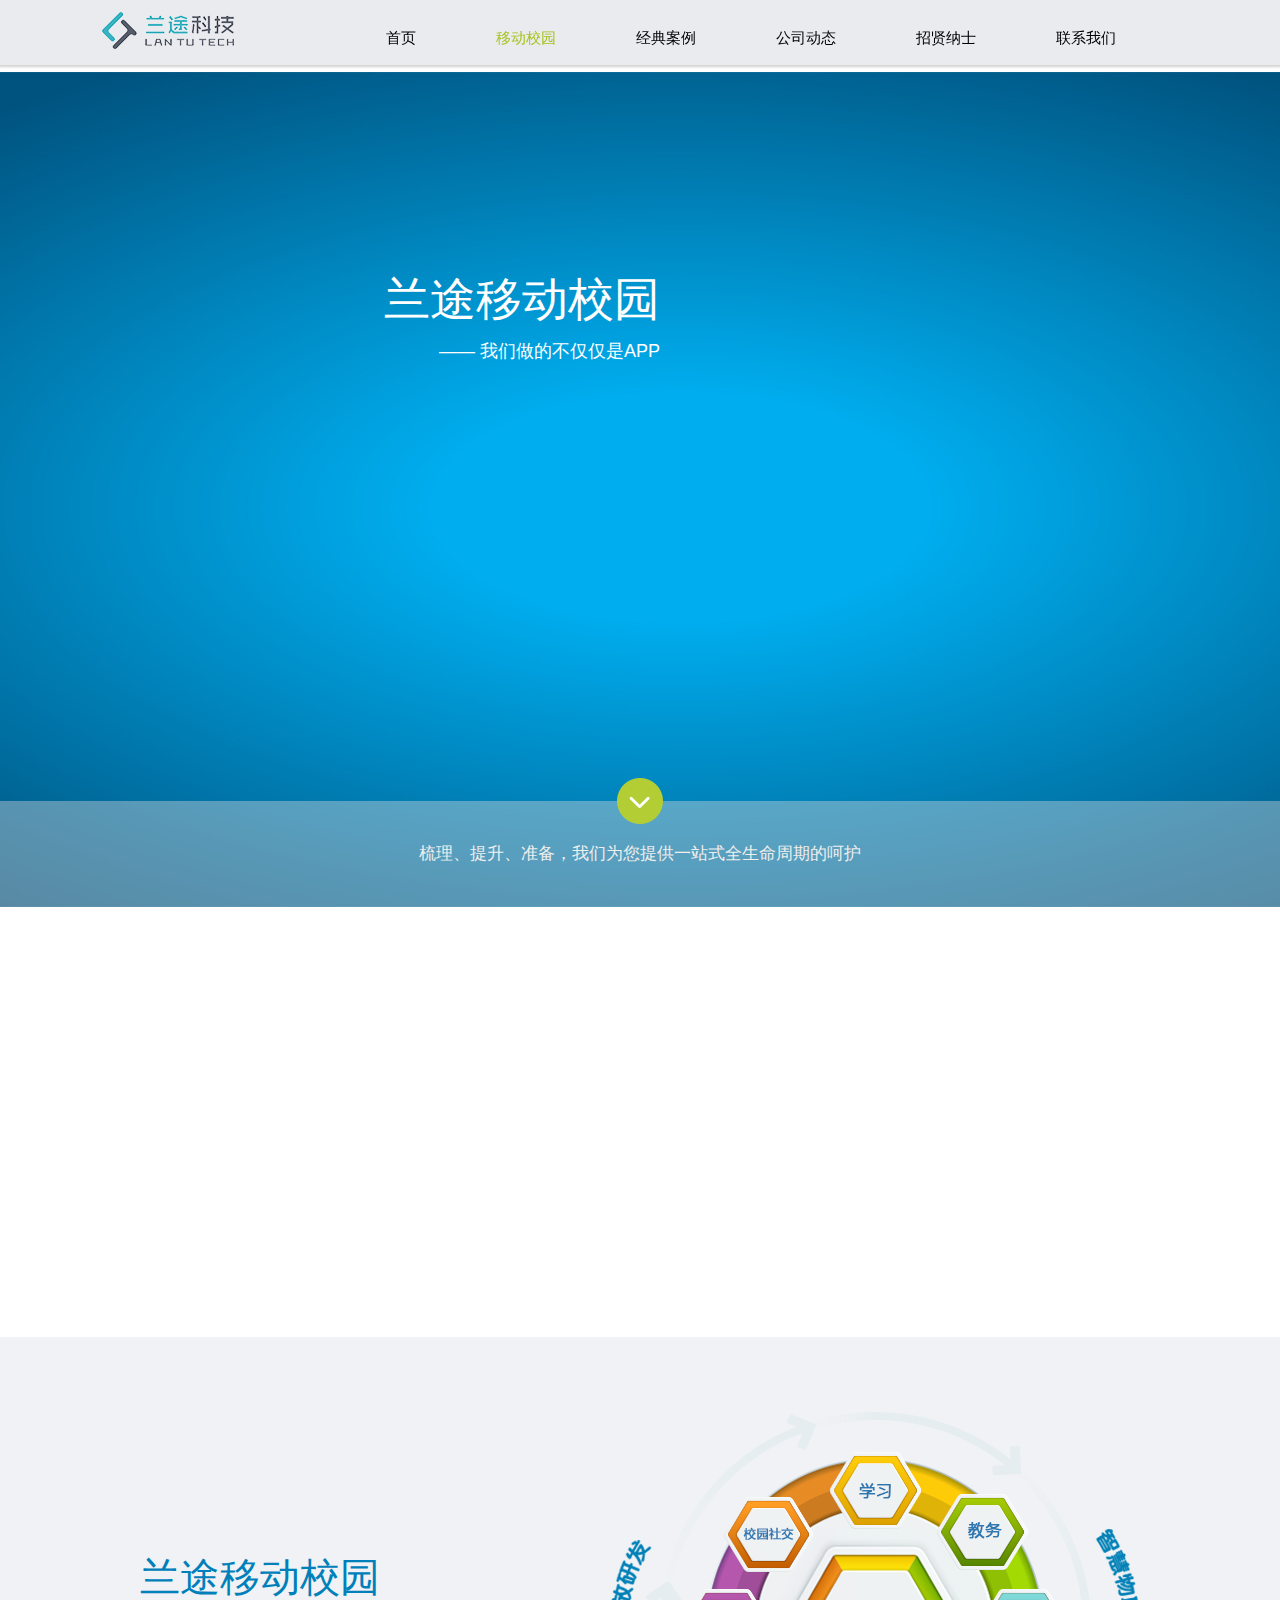
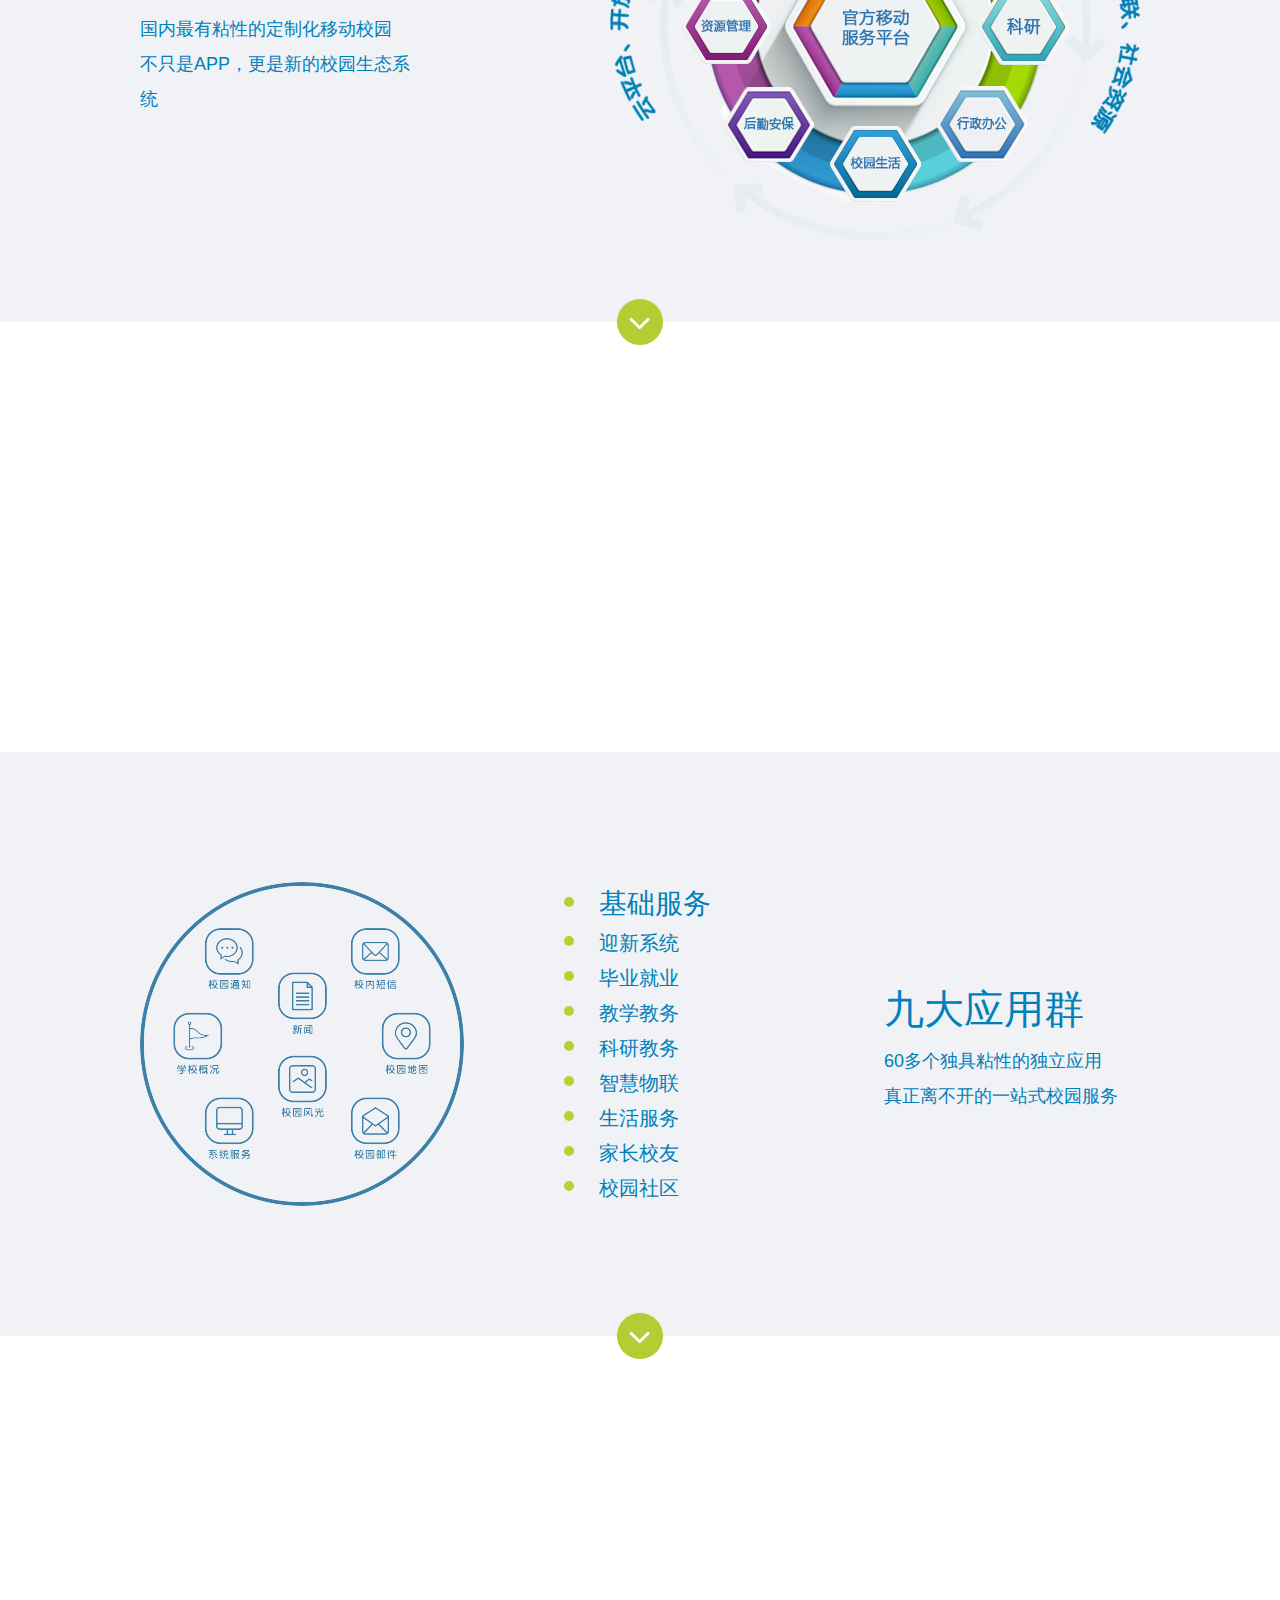
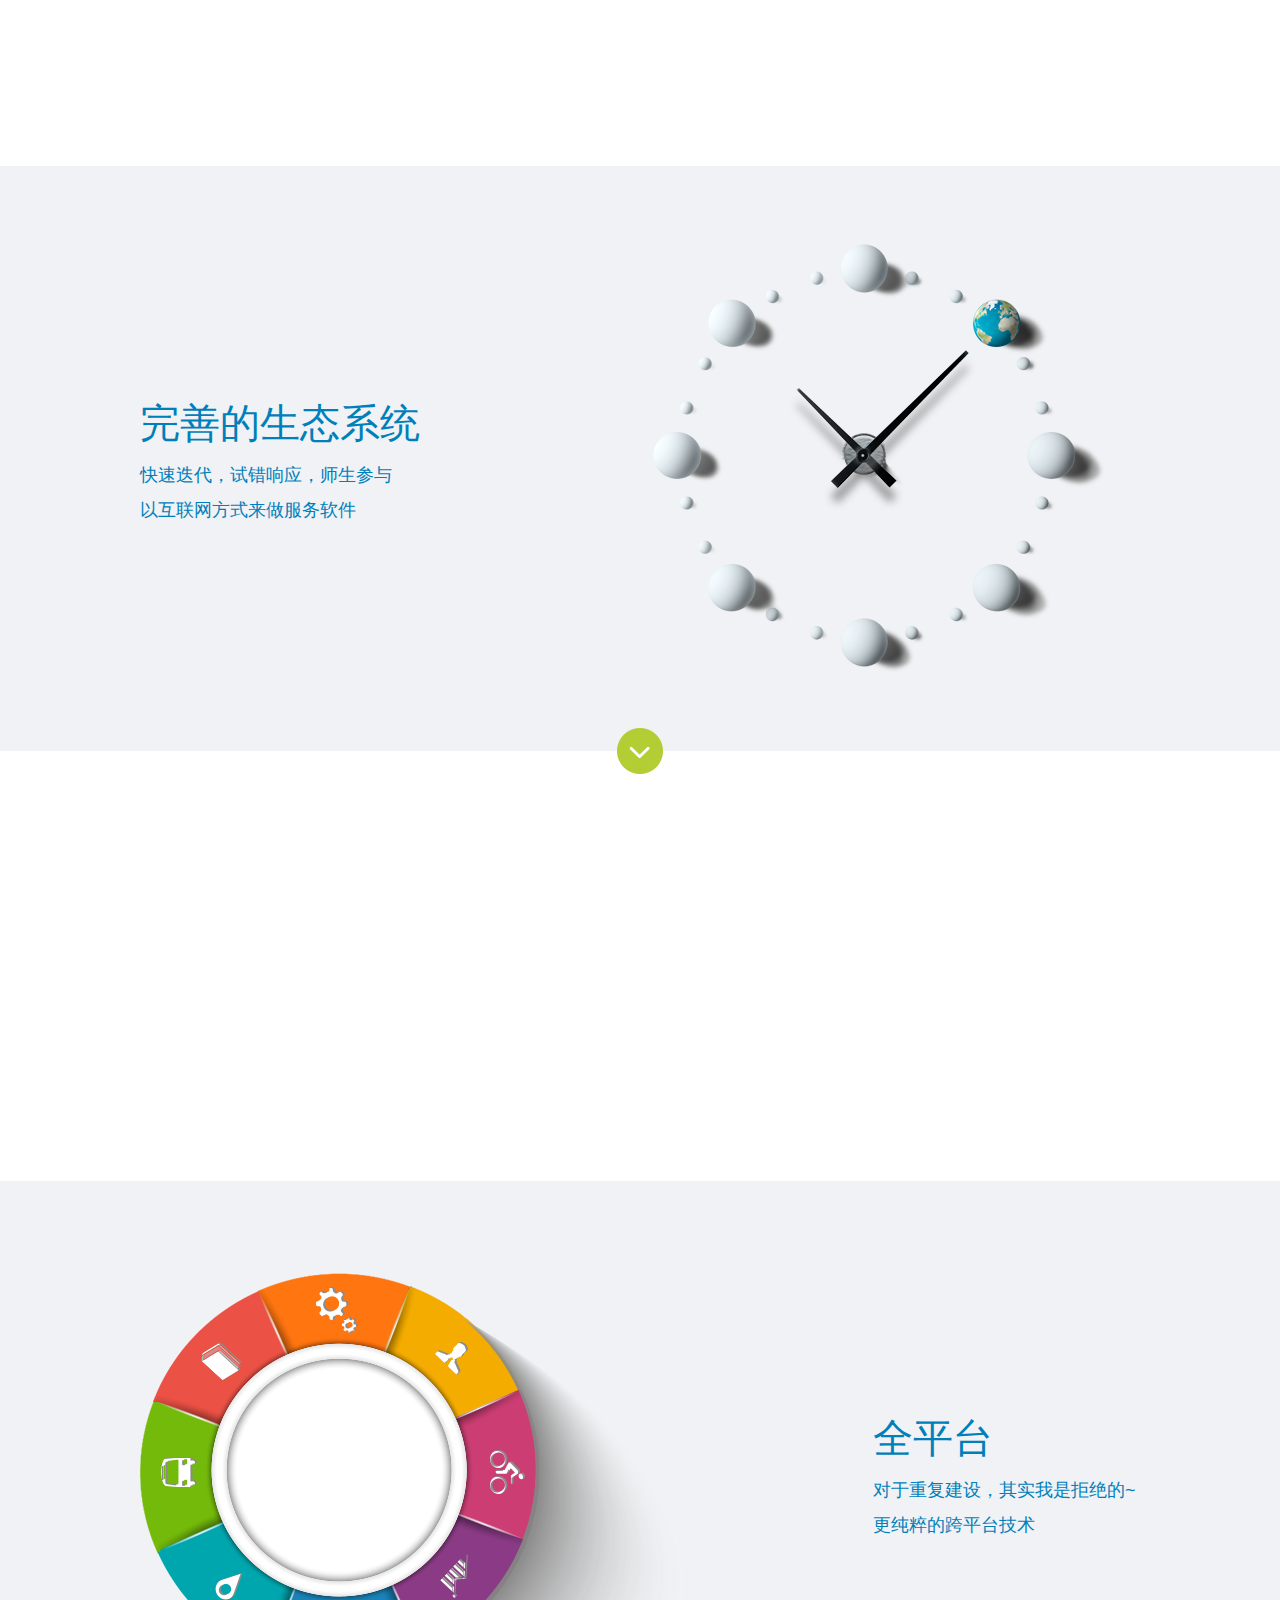
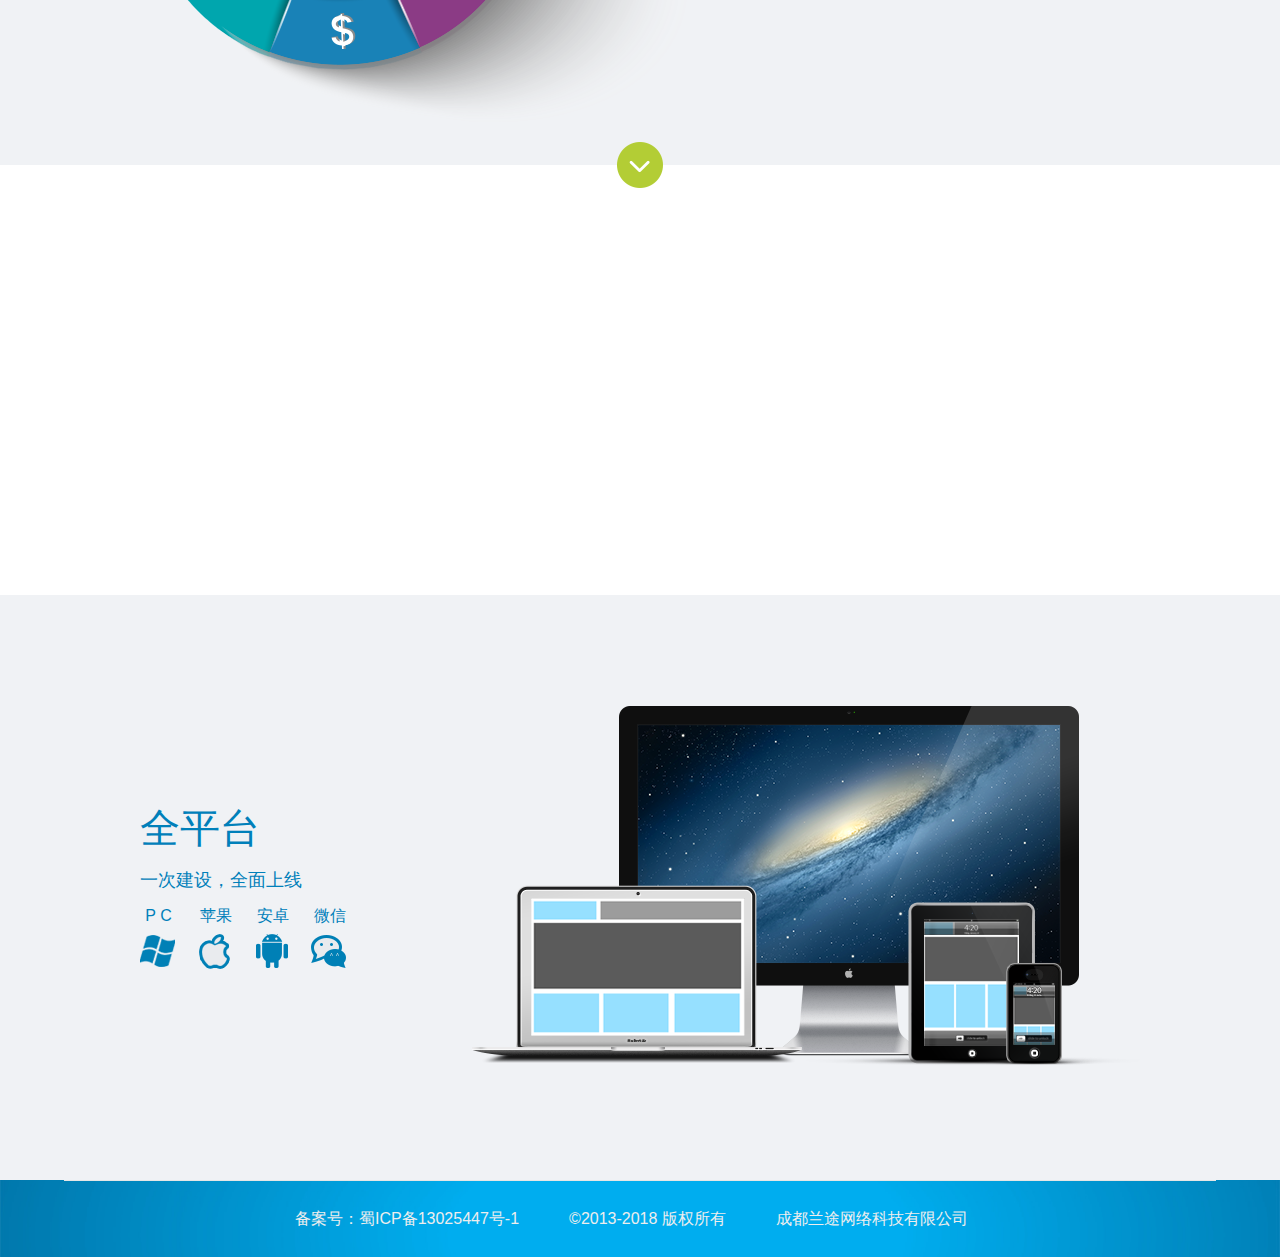
<file: campus.html>
﻿<!DOCTYPE html>
<html>
<head lang="en">
    <title>兰途科技-移动校园</title>
    <meta charset="UTF-8">
    <meta name="description" content="兰途科技致力于为高校提供基于互联网运营的移动校园整体解决方案，现已成为国内最好的移动校园方案解决商之一。“成长于校园，为校园而生”是兰途科技的核心理念，已经为北京交通大学、北京航空航天大学、中国戏曲学院、中国青年政治学院、辽宁大学等数十家著名高校成功建设并运营了官方移动门户。">
    <meta name="viewport" content="width=device-width, initial-scale=1, maximum-scale=1">
    <meta name="keywords" content="成都兰途网络科技有限公司，成都兰途，兰途科技，移动校园，智慧校园，互联网校园，校园解决方案，信息化校园，校园信息化，三通两平台，微信校园，校园APP，移动学习，移动办公">
    <meta name="apple-mobile-web-app-capable" content="yes">
    <meta name='apple-touch-fullscreen' content='yes'>
    <meta http-equiv="Cache-Control" content="max-age=0">

    <meta name="renderer" content="webkit|ie-comp|ie-stand">
    <meta http-equiv="X-UA-Compatible" content="IE=edge">

    <link href="img/index/fav.ico" rel="icon" type="image/x-icon">
    <link href="img/index/fav.ico" rel="shortcut icon" type="image/x-icon">
    <link rel="stylesheet" href="static/css/reset.css"/>
    <link rel="stylesheet" href="static/css/index.css"/>
    <link rel="stylesheet" href="static/css/media.css"/>
    <!--[if lt IE 9]>
        <script src="static/js/html5shiv.js"></script>
        <script src="static/js/respond.js"></script>
        <script src="static/js/selectivizr.js"></script>
    <![endif]-->
</head>
<body>
<div class="header">
    <div class="top_nav">
        <div class="logo"><img src="static/picture/logo.png" alt=""/></div>
        <div class="nav">
            <ul class="h_pc">
                <li><a href="index.html">首页</a></li>
                <li><a href="campus.html" class="selected">移动校园</a></li>
                <li><a href="case.html">经典案例</a></li>
                <li><a href="news.html">公司动态</a></li>
                <li><a href="join.html">招贤纳士</a></li>
                <li><a href="contact.html">联系我们</a></li>
            </ul>
            <!--手机端显示-->
            <ul class="h_mobile">
                <li><a href="index.html">首页</a></li>
                <li><a href="campus.html" class="selected">移动校园</a></li>
                <li><a href="case.html">经典案例</a></li>
                <li>
                    <div class="nav_img">
                        <span>更多</span>
                        <img src="static/picture/nav_icon.png" alt=""/>
                        <ul class="more">
                            <li><a href="news.html">行业新闻</a></li>
                            <li><a href="join.html">招贤纳士</a></li>
                            <li><a href="contact.html">联系我们</a></li>
                            <li><a href="http://viewer.maka.im/k/23LBP15A?DSCKID=cc18cccd-1800-493e-928a-0eea2af1efeb&DSTIMESTAMP=1448263841380&from=singlemessage&isappinstalled=0" target="_blank">兰途家族</a></li>
                        </ul>
                    </div>
                </li>
            </ul>
        </div>
    </div>
</div>
<div class="cam_ct">
    <div class="cam-m cam-m01">
        <div class="m_d m01_d">
            <h2>兰途移动校园</h2>
            <p>—— 我们做的不仅仅是APP</p>
        </div>
        <div class="cam-strip">
            <div class="cam_a_d" data-target="#tar3"><img src="static/picture/a_d.png" alt=""/></div>
            <p>梳理、提升、准备，我们为您提供一站式全生命周期的呵护</p>
        </div>
    </div>

    <div class="cam-m cam-m02"></div>

    <div class="cam-m cam-m03">
        <div id="tar3"></div>
            <div class="cam-m-ct">
                <div class="tb">
                    <div class="m_d m03_d tb">
                        <h2>兰途移动校园</h2>
                        <p>国内最有粘性的定制化移动校园</p>
                        <p>不只是APP，更是新的校园生态系统</p>
                    </div>
                    <div class="cam m03_img tb">
                        <img src="static/picture/m3.png" alt=""/>
                        <div class="m03_roll_img">
                            <img src="static/picture/ct3_out.png" alt=""/>
                        </div>
                    </div>
                </div>
            </div>
        <div class="cam_a_d" data-target="#tar5"><img src="static/picture/a_d.png" alt=""/></div>
    </div>

    <div class="cam-m cam-m04"></div>


    <div class="cam-m cam-m05">
        <div id="tar5"></div>
        <div class="cam-m-ct">
            <div class="tb">
                <div class="m_d m05_d tb mob">
                    <h2>九大应用群</h2>
                    <p>多达50个独具粘性的独立应用</p>
                    <p>真正离不开的一站式校园服务</p>
                </div>
                <div class="cam-m05-ct tb">
                    <div class="cam m05_img tb">
                        <div class="cam-m05-box">
                            <ul>
                                <li class="m05_img_m m05_i1"></li>
                                <li class="m05_img_m m05_i2"></li>
                                <li class="m05_img_m m05_i3"></li>
                                <li class="m05_img_m m05_i4"></li>
                                <li class="m05_img_m m05_i5"></li>
                                <li class="m05_img_m m05_i6"></li>
                                <li class="m05_img_m m05_i7"></li>
                                <li class="m05_img_m m05_i8"></li>
                                <li class="m05_img_m m05_i9"></li>
                            </ul>
                        </div>
                    </div>
                    <div class="m05_d_list tb">
                        <ul>
                            <li class="m05_d_m"><span></span>基础服务</li>
                            <li class="m05_d_m"><span></span>迎新系统</li>
                            <li class="m05_d_m"><span></span>毕业就业</li>
                            <li class="m05_d_m"><span></span>教学教务</li>
                            <li class="m05_d_m"><span></span>科研教务</li>
                            <li class="m05_d_m"><span></span>智慧物联</li>
                            <li class="m05_d_m"><span></span>生活服务</li>
                            <li class="m05_d_m"><span></span>家长校友</li>
                            <li class="m05_d_m"><span></span>校园社区</li>
                        </ul>
                    </div>
                </div>
                <div class="m_d m05_d tb pc">
                    <h2>九大应用群</h2>
                    <p>60多个独具粘性的独立应用</p>
                    <p>真正离不开的一站式校园服务</p>
                </div>
            </div>
        </div>
        <div class="cam_a_d" data-target="#tar7"><img src="static/picture/a_d.png" alt=""/></div>
    </div>

    <div class="cam-m cam-m06"></div>

    <div class="cam-m cam-m07">
        <div id="tar7"></div>
        <div class="cam-m-ct">
            <div class="tb">
                <div class="m_d m07_d tb">
                    <h2>完善的生态系统</h2>
                    <p>快速迭代，试错响应，师生参与</p>
                    <p>以互联网方式来做服务软件</p>
                </div>
                <div class="cam m07_img tb">
                    <img src="static/picture/m7.png" alt=""/>
                    <div class="m07_img_clock">
                        <img src="static/picture/m7_c.png" alt=""/>
                    </div>
                </div>
            </div>
        </div>
        <div class="cam_a_d" data-target="#tar9"><img src="static/picture/a_d.png" alt=""/></div>
    </div>

    <div class="cam-m cam-m08"></div>

    <div class="cam-m cam-m09">
        <div id="tar9"></div>
        <div class="cam-m-ct ">
            <div class="tb">
                <div class="m_d m09_d tb mob">
                    <h2>全平台</h2>
                    <p>对于重复建设，其实我是拒绝的~</p>
                    <p>更纯粹的跨平台技术</p>
                </div>
                <div class="cam m09_img tb">
                    <div class="m09_img_c">
                        <div class="m09_img_bg">
                            <img src="static/picture/m9_bg.png" alt=""/>
                        </div>
                        <img src="static/picture/m9.png" alt=""/>
                    </div>
                </div>
                <div class="m_d m09_d tb pc">
                    <h2>全平台</h2>
                    <p>对于重复建设，其实我是拒绝的~</p>
                    <p>更纯粹的跨平台技术</p>
                </div>
            </div>
        </div>
        <div class="cam_a_d" data-target="#tar11"><img src="static/picture/a_d.png" alt=""/></div>
    </div>

    <div class="cam-m cam-m10"></div>

    <div class="cam-m cam-m11">
        <div id="tar11"></div>
        <div class="cam-m-ct">
            <div class="tb">
                <div class="m_d m11_d tb">
                    <h2>全平台</h2>
                    <p>一次建设，全面上线 </p>
                    <div class="m11_d_ct">
                        <ul>
                            <li><span>P C</span><div><img src="static/picture/m11_win.png" alt=""/></div></li>
                            <li><span>苹果</span><div><img src="static/picture/m11_ios.png" alt=""/></div></li>
                            <li><span>安卓</span><div><img src="static/picture/m11_an.png" alt=""/></div></li>
                            <li><span>微信</span><div><img src="static/picture/m11_we.png" alt=""/></div></li>
                        </ul>
                    </div>
                </div>
                <div class="cam m11_img tb"><img src="static/picture/m11.png" alt=""/></div>
            </div>
        </div>
        <!--<div class="cam_a_d" data-target="#tar12"><img src="static/picture/a_d.png" alt=""/></div>-->
    </div>

    <div class="cam-m cam-m12">
        <!--<div id="tar12"></div>
        <div>
            <div class="m12_ct">
                <h3>联系我们</h3>
                <div>
                    <ul>
                        <li><span><img src="static/picture/m12_hr.png" alt=""/></span><span>联 系 人 ： 王影</span></li>
                        <li><span><img src="static/picture/m12_site.png" alt=""/></span><span>地     址 ： 成都环球中心E2</span></li>
                        <li><span><img src="static/picture/m12_tel.png" alt=""/></span><span>服务热线：400-030-9411</span></li>
                        <li><span><img src="static/picture/m12_email.png" alt=""/></span><span>邮箱：service@lantunet.com     网址：www.lantunet.com</span></li>
                        <li><span><img src="static/picture/m12_bus.png" alt=""/></span><span>乘车路线：地铁1号线锦城广场站A口，途经公交车：125路, 171a路, 171b路, 240路</span></li>
                    </ul>
                </div>
            </div>-->
        <div class="footer footer_cam">
            <div class="footer_ct">
                <p class="footer_p1">备案号：蜀ICP备13025447号-1</p>
                <p class="footer_p2">©2013-2018&nbsp;版权所有</p>
                <p class="footer_p3">成都兰途网络科技有限公司</p>
            </div>
        </div>
    </div>
</div>
</body>
<script src="static/js/jquery-1.11.2.min.js"></script>
<script src="static/js/jquery.easing.min.js"></script>
<script src="static/js/index.js"></script>
</html>
</file>
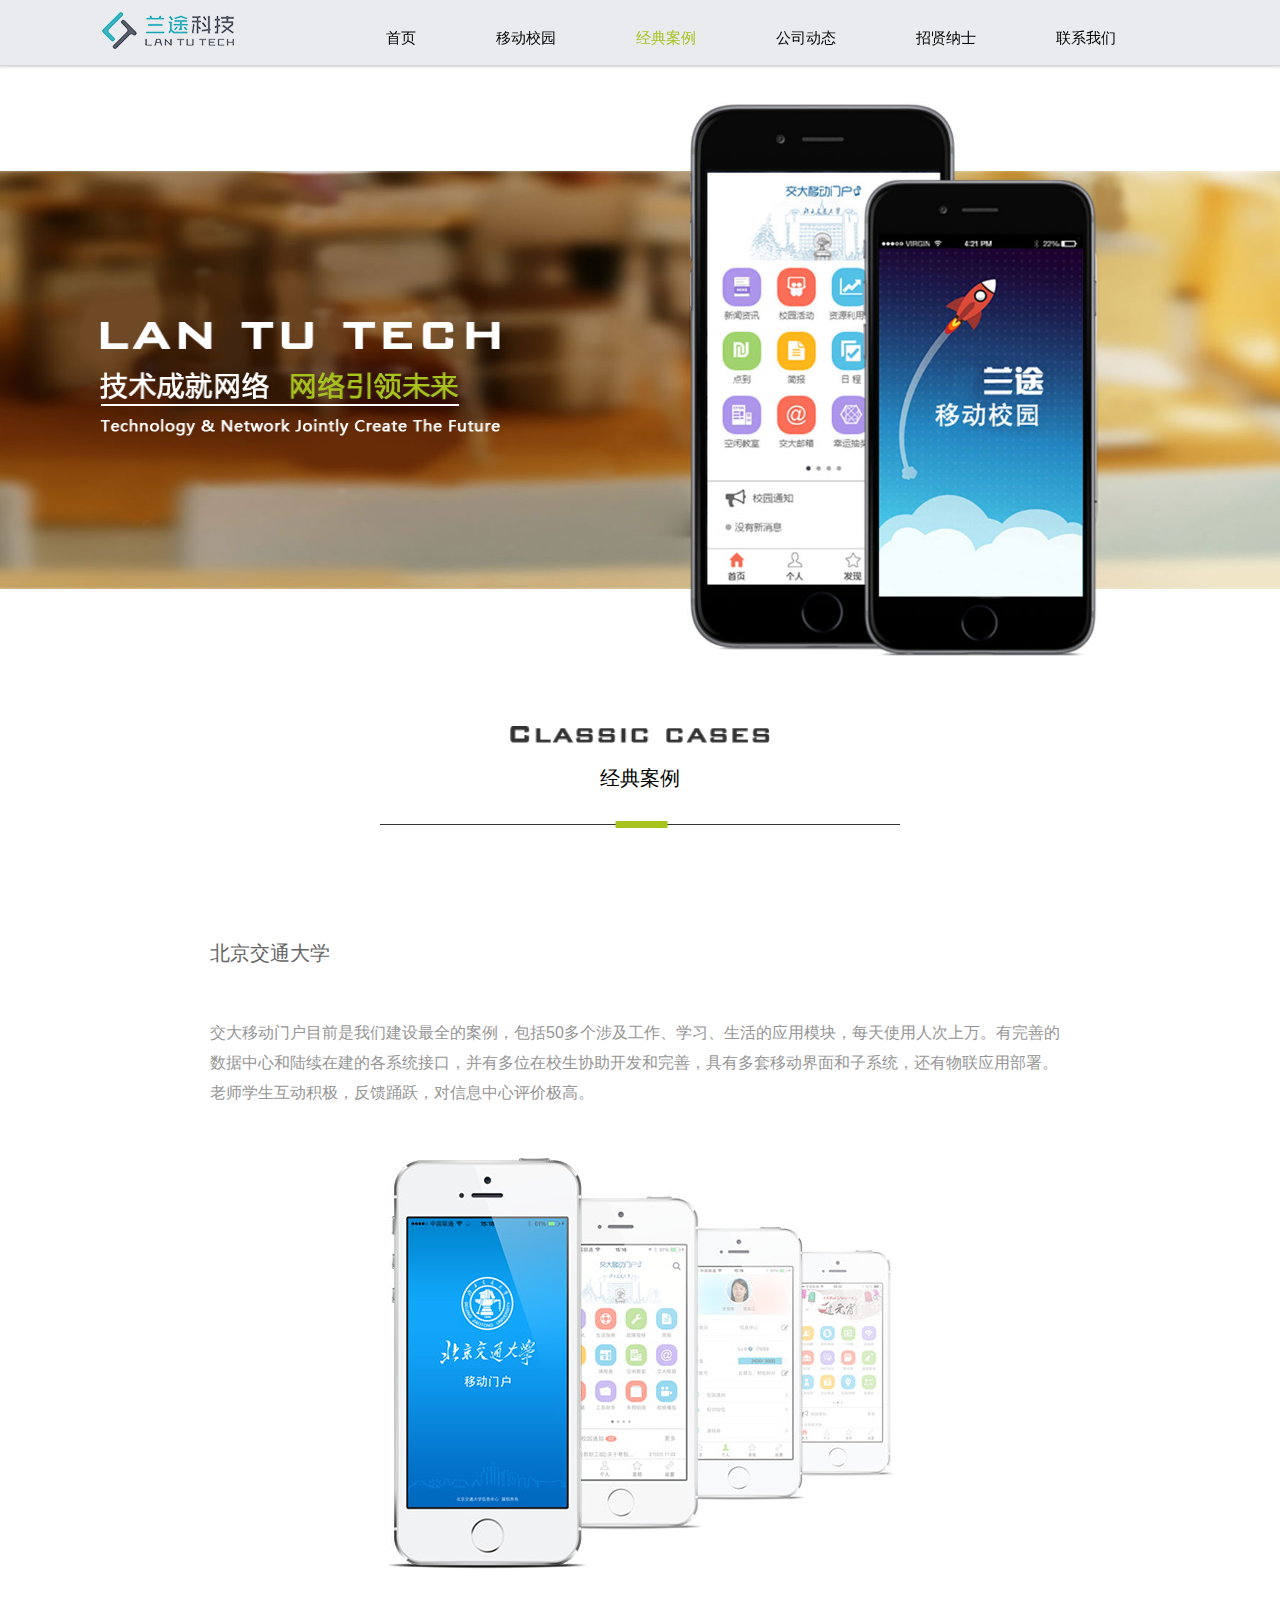
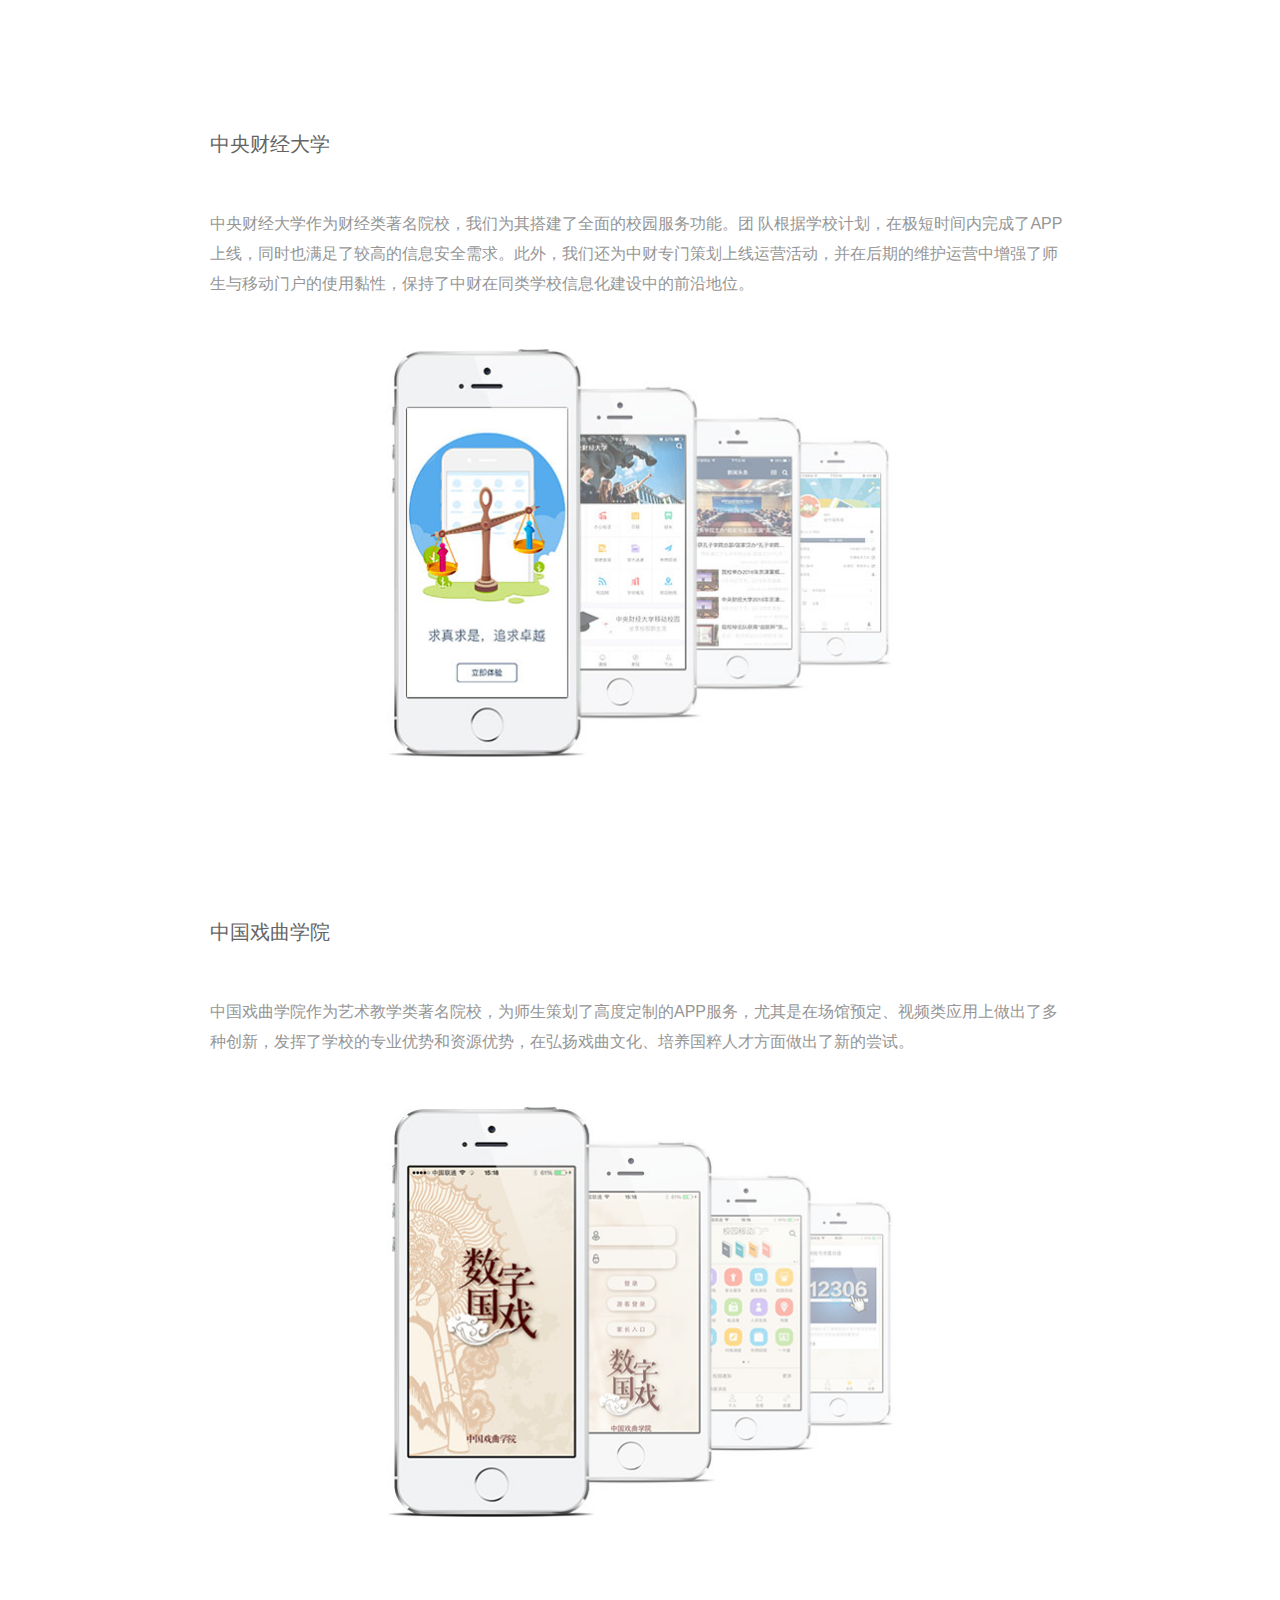
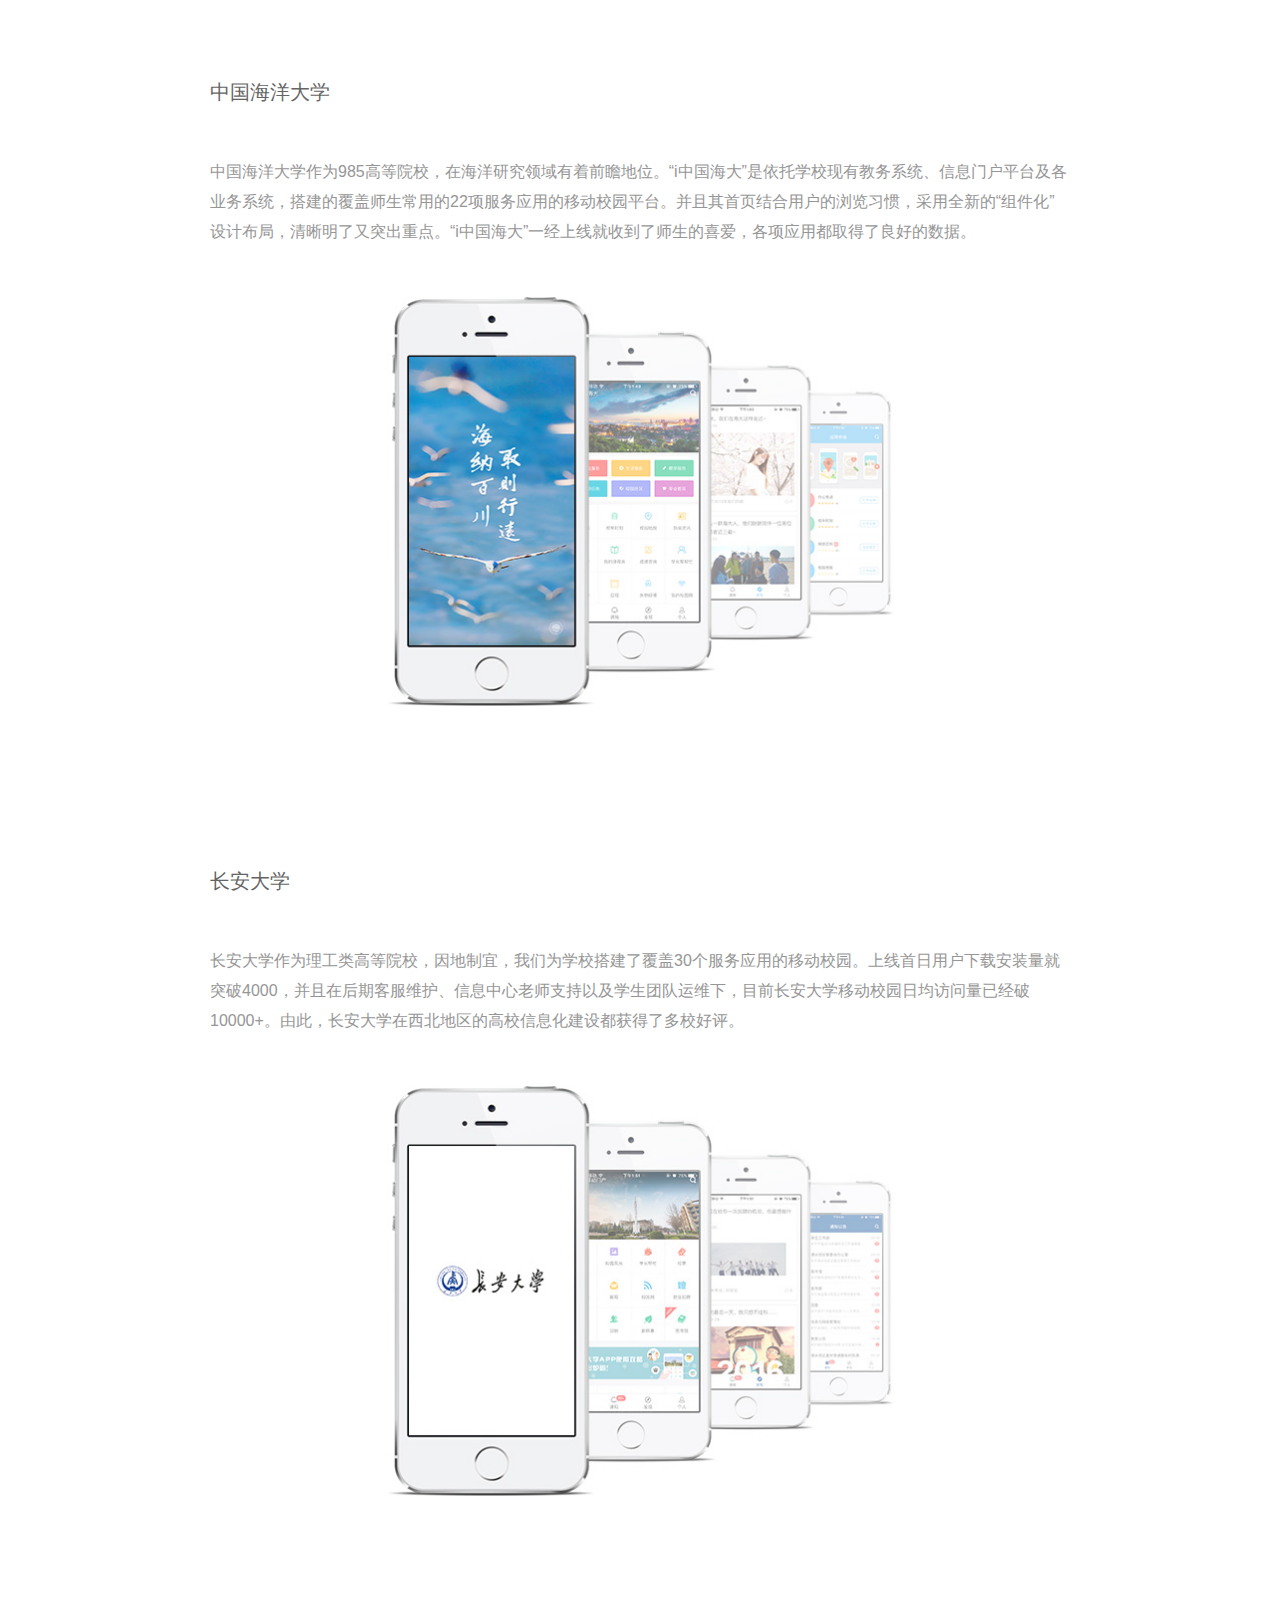
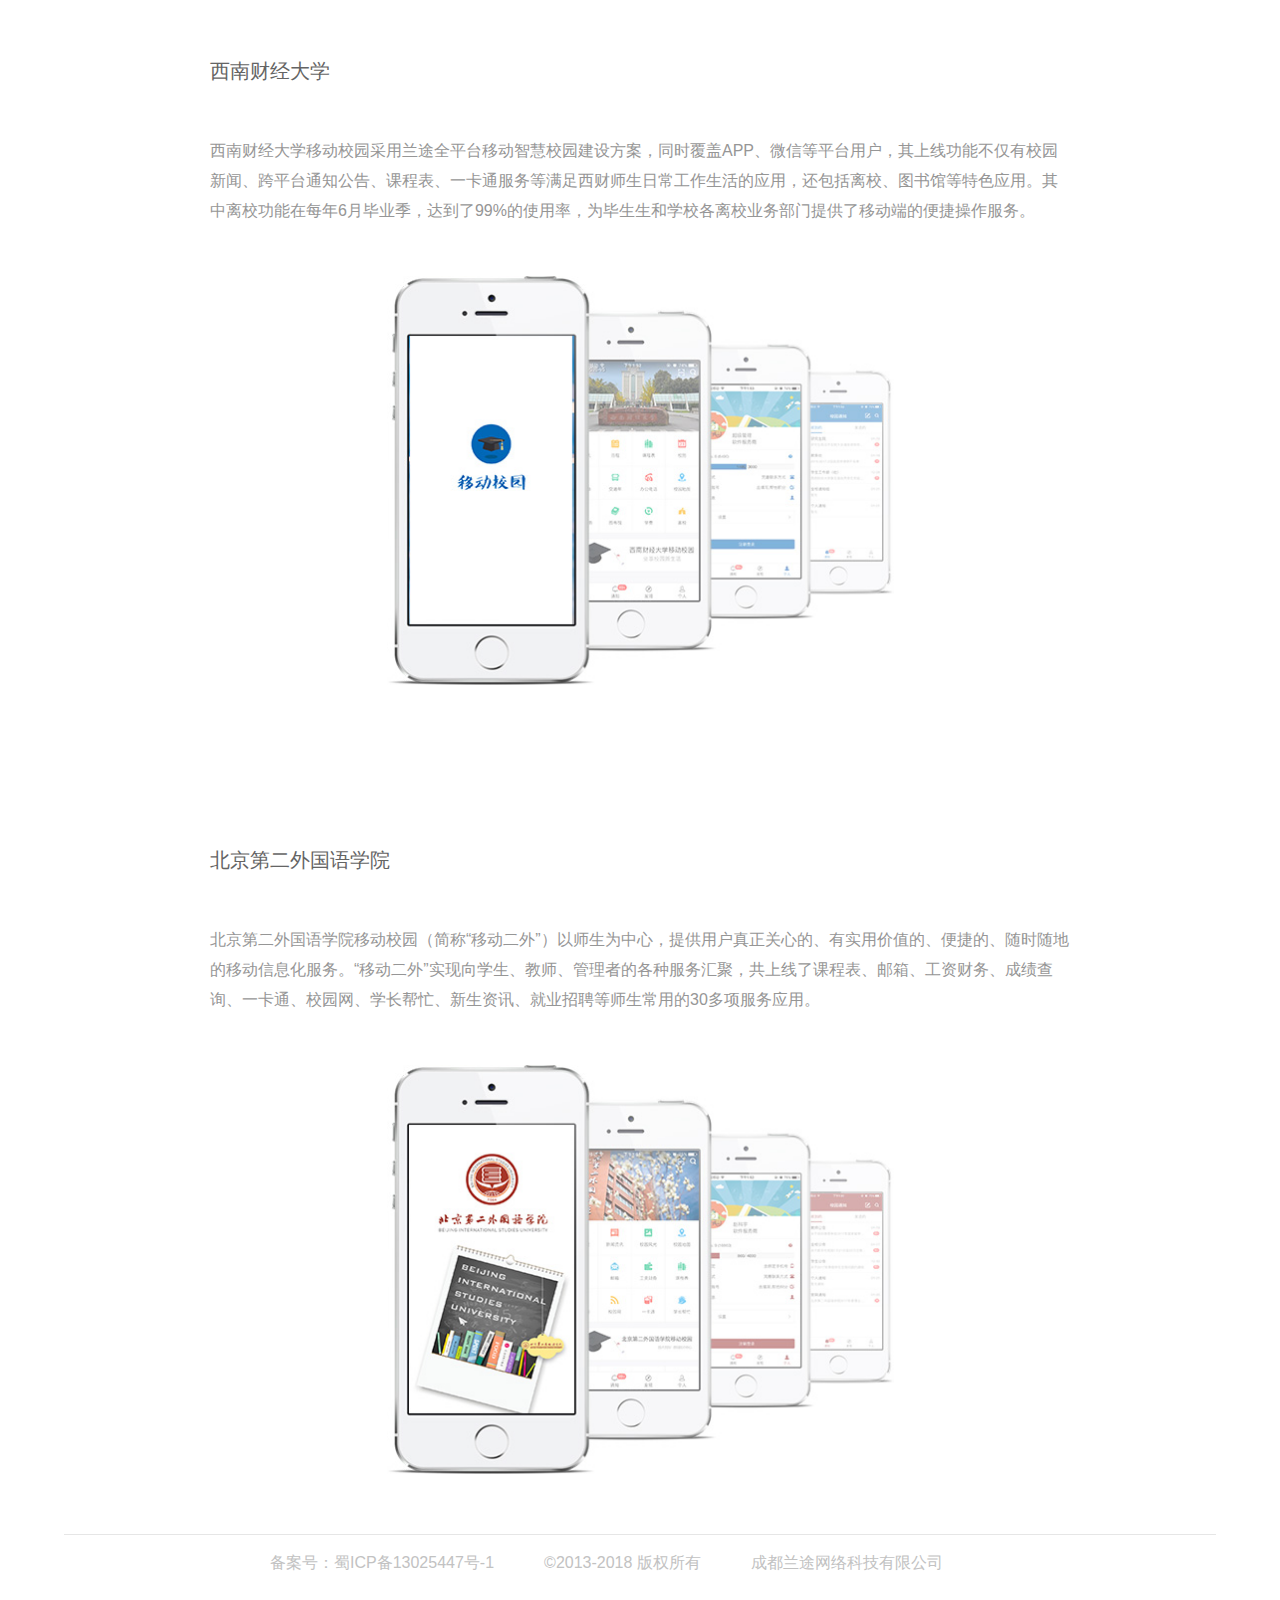
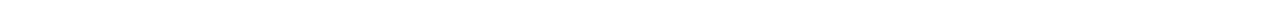
<file: case.html>
﻿<!DOCTYPE html>
<html>
<head lang="en">
    <title>兰途科技-经典案例</title>
    <meta charset="UTF-8">
    <meta name="description" content="兰途科技致力于为高校提供基于互联网运营的移动校园整体解决方案，现已成为国内最好的移动校园方案解决商之一。“成长于校园，为校园而生”是兰途科技的核心理念，已经为北京交通大学、北京航空航天大学、中国戏曲学院、中国青年政治学院、辽宁大学等数十家著名高校成功建设并运营了官方移动门户。">
    <meta name="viewport" content="width=device-width, initial-scale=1, maximum-scale=1">
    <meta name="keywords" content="成都兰途网络科技有限公司，成都兰途，兰途科技，移动校园，智慧校园，互联网校园，校园解决方案，信息化校园，校园信息化，三通两平台，微信校园，校园APP，移动学习，移动办公">
    <meta name="apple-mobile-web-app-capable" content="yes">
    <meta name='apple-touch-fullscreen' content='yes'>
    <meta http-equiv="Cache-Control" content="max-age=0">

    <meta name="renderer" content="webkit|ie-comp|ie-stand">
    <meta http-equiv="X-UA-Compatible" content="IE=edge">

    <link href="img/index/fav.ico" rel="icon" type="image/x-icon">
    <link href="img/index/fav.ico" rel="shortcut icon" type="image/x-icon">
    <link rel="stylesheet" href="static/css/reset.css"/>
    <link rel="stylesheet" href="static/css/index.css"/>
    <link rel="stylesheet" href="static/css/media.css"/>
    <!--[if lt IE 9]>
        <script src="static/js/html5shiv.js"></script>
        <script src="static/js/respond.js"></script>
        <script src="static/js/selectivizr.js"></script>
    <![endif]-->
</head>
<body>
<div class="header">
    <div class="top_nav">
        <div class="logo"><img src="static/picture/logo.png" alt=""/></div>
        <div class="nav">
            <ul class="h_pc">
                <li><a href="index.html">首页</a></li>
                <li><a href="campus.html">移动校园</a></li>
                <li><a href="case.html" class="selected">经典案例</a></li>
                <li><a href="news.html">公司动态</a></li>
                <li><a href="join.html">招贤纳士</a></li>
                <li><a href="contact.html">联系我们</a></li>
            </ul>
            <!--手机端显示-->
            <ul class="h_mobile">
                <li><a href="index.html">首页</a></li>
                <li><a href="campus.html">移动校园</a></li>
                <li><a href="case.html" class="selected">经典案例</a></li>
                <li>
                    <div class="nav_img">
                        <span>更多</span>
                        <img src="static/picture/nav_icon.png" alt=""/>
                        <ul class="more">
                            <li><a href="news.html">行业新闻</a></li>
                            <li><a href="join.html">招贤纳士</a></li>
                            <li><a href="contact.html">联系我们</a></li>
                            <li><a href="http://viewer.maka.im/k/23LBP15A?DSCKID=cc18cccd-1800-493e-928a-0eea2af1efeb&DSTIMESTAMP=1448263841380&from=singlemessage&isappinstalled=0" target="_blank">兰途家族</a></li>
                        </ul>
                    </div>
                </li>
            </ul>
        </div>
    </div>
</div>
<div class="container">
    <div class="b">
        <div class="b_d">
            <p class="b_d1"><img src="static/picture/b_d1.png" alt=""/></p>
            <p class="b_d2"><img src="static/picture/b_d2.png" alt=""/></p>
            <p class="b_d3"><img src="static/picture/b_d3.png" alt=""/></p>
        </div>
    </div>
</div>
<div class="c_ct">
    <div class="title_list">
        <h2><img src="static/picture/t_c.png" alt=""/></h2>
        <h1>经典案例</h1>
    </div>
    <div class="c_ct_list">
        <div id="bjtu">
            <h1>北京交通大学</h1>
            <p>交大移动门户目前是我们建设最全的案例，包括50多个涉及工作、学习、生活的应用模块，每天使用人次上万。有完善的数据中心和陆续在建的各系统接口，并有多位在校生协助开发和完善，具有多套移动界面和子系统，还有物联应用部署。老师学生互动积极，反馈踊跃，对信息中心评价极高。</p>
            <div class="c_ct_img"><img src="static/picture/ct1.jpg" alt=""/></div>
        </div>
        <div id="cufe">
            <h1>中央财经大学</h1>
            <p>中央财经大学作为财经类著名院校，我们为其搭建了全面的校园服务功能。团 队根据学校计划，在极短时间内完成了APP上线，同时也满足了较高的信息安全需求。此外，我们还为中财专门策划上线运营活动，并在后期的维护运营中增强了师生与移动门户的使用黏性，保持了中财在同类学校信息化建设中的前沿地位。</p>
            <div class="c_ct_img"><img src="static/picture/ct2.jpg" alt=""/></div>
        </div>
        <div id="nacta">
            <h1>中国戏曲学院</h1>
            <p>中国戏曲学院作为艺术教学类著名院校，为师生策划了高度定制的APP服务，尤其是在场馆预定、视频类应用上做出了多种创新，发挥了学校的专业优势和资源优势，在弘扬戏曲文化、培养国粹人才方面做出了新的尝试。 </p>
            <div class="c_ct_img"><img src="static/picture/ct3.jpg" alt=""/></div>
        </div>
        <div id="ouc">
            <h1>中国海洋大学</h1>
            <p>中国海洋大学作为985高等院校，在海洋研究领域有着前瞻地位。“i中国海大”是依托学校现有教务系统、信息门户平台及各业务系统，搭建的覆盖师生常用的22项服务应用的移动校园平台。并且其首页结合用户的浏览习惯，采用全新的“组件化”设计布局，清晰明了又突出重点。“i中国海大”一经上线就收到了师生的喜爱，各项应用都取得了良好的数据。</p>
            <div class="c_ct_img"><img src="static/picture/ct4.jpg" alt=""/></div>
        </div>
        <div id="chd">
            <h1>长安大学</h1>
            <p>长安大学作为理工类高等院校，因地制宜，我们为学校搭建了覆盖30个服务应用的移动校园。上线首日用户下载安装量就突破4000，并且在后期客服维护、信息中心老师支持以及学生团队运维下，目前长安大学移动校园日均访问量已经破10000+。由此，长安大学在西北地区的高校信息化建设都获得了多校好评。</p>
            <div class="c_ct_img"><img src="static/picture/ct5.jpg" alt=""/></div>
        </div>
        <div id="swufe">
            <h1>西南财经大学</h1>
            <p>西南财经大学移动校园采用兰途全平台移动智慧校园建设方案，同时覆盖APP、微信等平台用户，其上线功能不仅有校园新闻、跨平台通知公告、课程表、一卡通服务等满足西财师生日常工作生活的应用，还包括离校、图书馆等特色应用。其中离校功能在每年6月毕业季，达到了99%的使用率，为毕生生和学校各离校业务部门提供了移动端的便捷操作服务。</p>
            <div class="c_ct_img"><img src="static/picture/ct6.jpg" alt=""/></div>
        </div>
        <div id="bisu">
            <h1>北京第二外国语学院</h1>
            <p>北京第二外国语学院移动校园（简称“移动二外”）以师生为中心，提供用户真正关心的、有实用价值的、便捷的、随时随地的移动信息化服务。“移动二外”实现向学生、教师、管理者的各种服务汇聚，共上线了课程表、邮箱、工资财务、成绩查询、一卡通、校园网、学长帮忙、新生资讯、就业招聘等师生常用的30多项服务应用。</p>
            <div class="c_ct_img"><img src="static/picture/ct7.jpg" alt=""/></div>
        </div>
    </div>
</div>
<div class="footer">
    <div class="footer_ct">
        <p class="footer_p1">备案号：蜀ICP备13025447号-1</p>
        <p class="footer_p2">©2013-2018&nbsp;版权所有</p>
        <p class="footer_p3">成都兰途网络科技有限公司</p>
    </div>
</div>
</body>
<script src="static/js/jquery-1.11.2.min.js"></script>
<script src="static/js/index.js"></script>
</html>
</file>
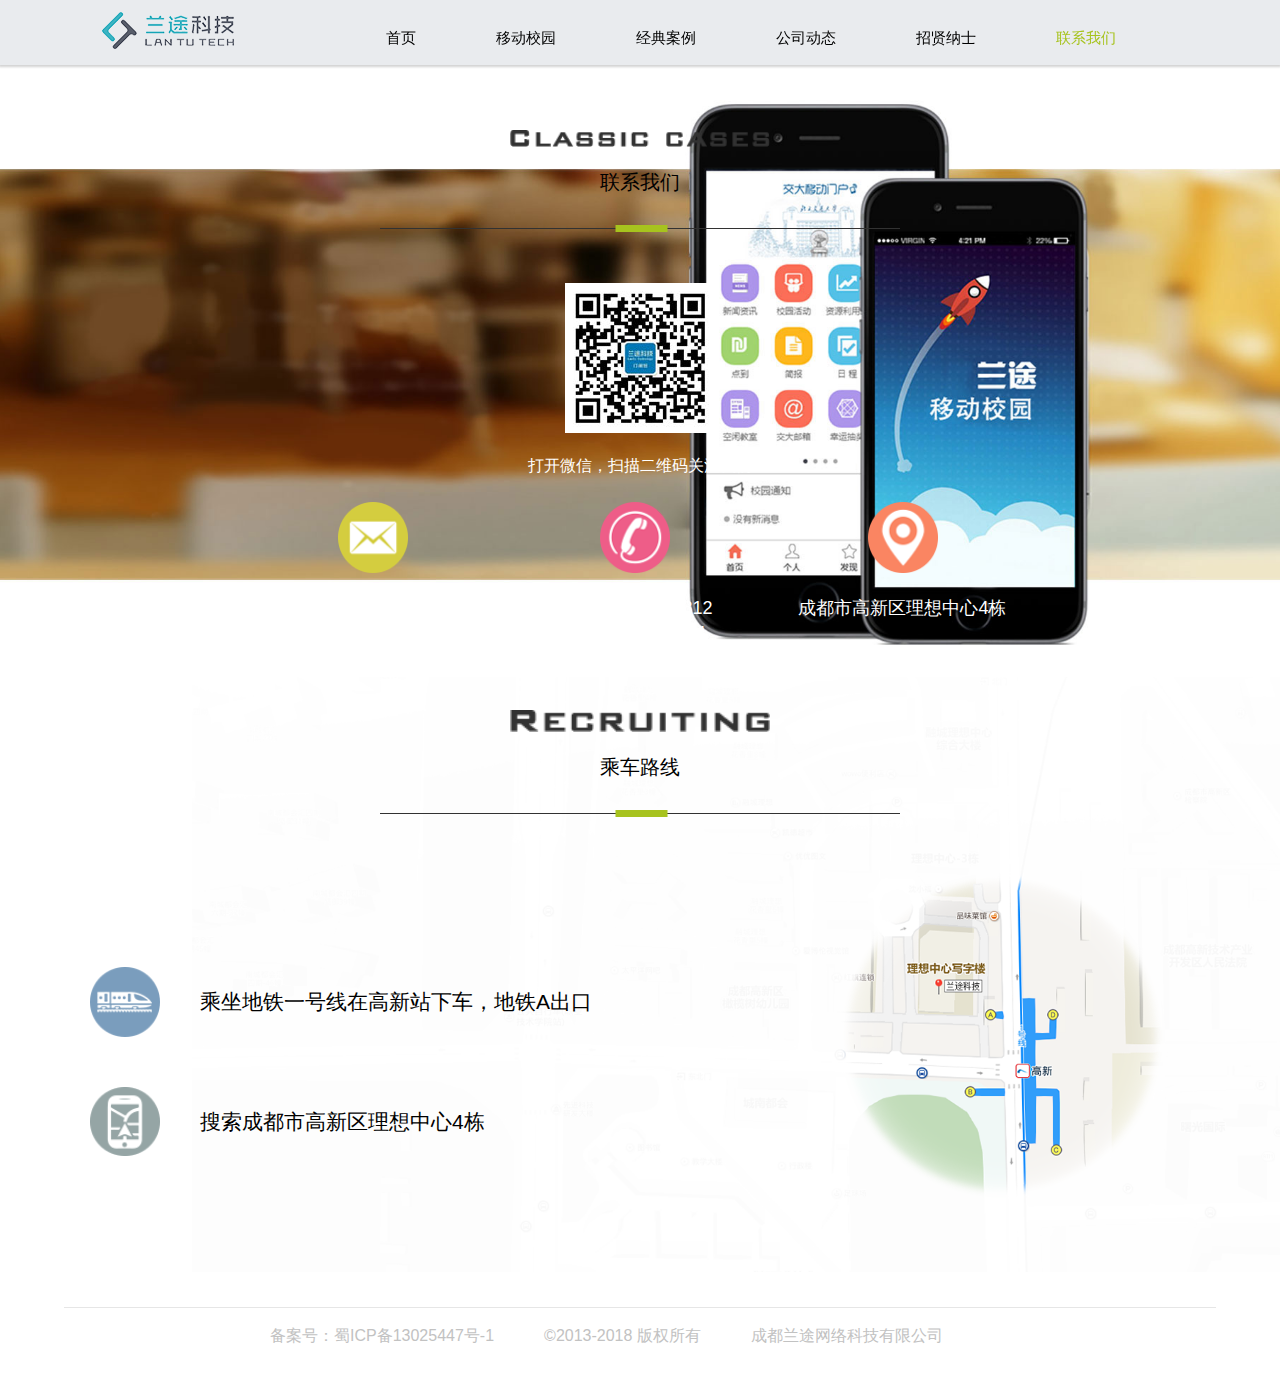
<file: contact.html>
﻿<!DOCTYPE html>
<html>
<head lang="en">
    <title>兰途科技-联系我们</title>
    <meta charset="UTF-8">
    <meta name="description" content="兰途科技致力于为高校提供基于互联网运营的移动校园整体解决方案，现已成为国内最好的移动校园方案解决商之一。“成长于校园，为校园而生”是兰途科技的核心理念，已经为北京交通大学、北京航空航天大学、中国戏曲学院、中国青年政治学院、辽宁大学等数十家著名高校成功建设并运营了官方移动门户。">
    <meta name="viewport" content="width=device-width, initial-scale=1, maximum-scale=1">
    <meta name="keywords" content="成都兰途网络科技有限公司，成都兰途，兰途科技，移动校园，智慧校园，互联网校园，校园解决方案，信息化校园，校园信息化，三通两平台，微信校园，校园APP，移动学习，移动办公">
    <meta name="apple-mobile-web-app-capable" content="yes">
    <meta name='apple-touch-fullscreen' content='yes'>
    <meta http-equiv="Cache-Control" content="max-age=0">

    <meta name="renderer" content="webkit|ie-comp|ie-stand">
    <meta http-equiv="X-UA-Compatible" content="IE=edge">

    <link href="img/index/fav.ico" rel="icon" type="image/x-icon">
    <link href="img/index/fav.ico" rel="shortcut icon" type="image/x-icon">
    <link rel="stylesheet" href="static/css/reset.css"/>
    <link rel="stylesheet" href="static/css/index.css"/>
    <link rel="stylesheet" href="static/css/media.css"/>
    <!--[if lt IE 9]>
        <script src="static/js/html5shiv.js"></script>
        <script src="static/js/respond.js"></script>
        <script src="static/js/selectivizr.js"></script>
    <![endif]-->
</head>
<body>
<div class="header">
    <div class="top_nav">
        <div class="logo"><img src="static/picture/logo.png" alt=""/></div>
        <div class="nav">
            <ul class="h_pc">
                <li><a href="index.html">首页</a></li>
                <li><a href="campus.html">移动校园</a></li>
                <li><a href="case.html">经典案例</a></li>
                <li><a href="news.html">公司动态</a></li>
                <li><a href="join.html">招贤纳士</a></li>
                <li><a href="contact.html" class="selected">联系我们</a></li>
            </ul>
            <!--手机端显示-->
            <ul class="h_mobile">
                <li><a href="index.html">首页</a></li>
                <li><a href="campus.html">移动校园</a></li>
                <li><a href="case.html">经典案例</a></li>
                <li>
                    <div class="nav_img">
                        <span>更多</span>
                        <img src="static/picture/nav_icon.png" alt=""/>
                        <ul class="more">
                            <li><a href="news.html">行业新闻</a></li>
                            <li><a href="join.html">招贤纳士</a></li>
                            <li><a href="contact.html" class="selected">联系我们</a></li>
                            <li><a href="http://viewer.maka.im/k/23LBP15A?DSCKID=cc18cccd-1800-493e-928a-0eea2af1efeb&DSTIMESTAMP=1448263841380&from=singlemessage&isappinstalled=0" target="_blank">兰途家族</a></li>
                        </ul>
                    </div>
                </li>
            </ul>
        </div>
    </div>
</div>
<div class="container">
    <div class="con_b">
        <div class="title_list">
            <h2><img src="static/picture/t_c.png" alt=""/></h2>
            <h1>联系我们</h1>
        </div>
        <div class="con_wx">
            <div class="con_wx_pic"><img src="static/picture/wx.jpg" alt=""/></div>
            <p>打开微信，扫描二维码关注我们</p>
        </div>
        <ul>
            <li class="con_bg_email">
                <div class="con_bg_p"><img src="static/picture/bg_email.png" title="邮箱" alt=""/></div>
                <span>service@lantunet.com</span>
            </li>
            <li class="con_bg_phone">
                <div class="con_bg_p"><img src="static/picture/bg_phone.png" title="服务热线" alt=""/></div>
                <span style="text-align: left">销售：028-65279812<br>客服：400-030-9411</span>

            </li>
            <!--<li class="con_bg_fax">-->
                <!--<div class="con_bg_p"><img src="static/picture/bg_fax.png" title="传真" alt=""/></div>-->
                <!--<span>028-86307598</span>-->
            <!--</li>-->
            <li class="con_bg_location">
                <div class="con_bg_p"><img src="static/picture/bg_location.png" title="地址" alt=""/></div>
                <span>成都市高新区理想中心4栋</span>
            </li>
            <!--<li class="con_bg_site">
                <div class="con_bg_p"><img src="static/picture/bg_site.png" title="网址" alt=""/></div>
                <span>www.lantunet.com</span>
            </li>-->
        </ul>
    </div>
</div>
<div class="con_ct">
    <div class="title_list">
        <h2><img src="static/picture/t_r.png" alt=""/></h2>
        <h1>乘车路线</h1>
    </div>
    <div class="con_ct_list">
        <ul>
            <!--<li class="con_ct_bus">
                <div class="con_ct_list_p"><img src="static/picture/ct_bus.png" alt="" /></div>
                <span>125路、171A路、171B路、240路到环球中心站下</span>
            </li>-->
            <li class="con_ct_subway">
                <div class="con_ct_list_p"><img src="static/picture/ct_subway.png" alt="" /></div>
                <span>乘坐地铁一号线在高新站下车，地铁A出口</span>
            </li>
            <li class="con_ct_search">
                <div class="con_ct_list_p"><img src="static/picture/ct_search.png" alt="" /></div>
                <span>搜索成都市高新区理想中心4栋</span>
            </li>
        </ul>
    </div>
    <div class="con_ct_list_map"><img src="static/picture/ct_map.png" alt=""/></div>
</div>
<div class="footer">
    <div class="footer_ct">
        <p class="footer_p1">备案号：蜀ICP备13025447号-1</p>
        <p class="footer_p2">©2013-2018&nbsp;版权所有</p>
        <p class="footer_p3">成都兰途网络科技有限公司</p>
    </div>
</div>
</body>
<script src="static/js/jquery-1.11.2.min.js"></script>
<script src="static/js/index.js"></script>
</html>
</file>
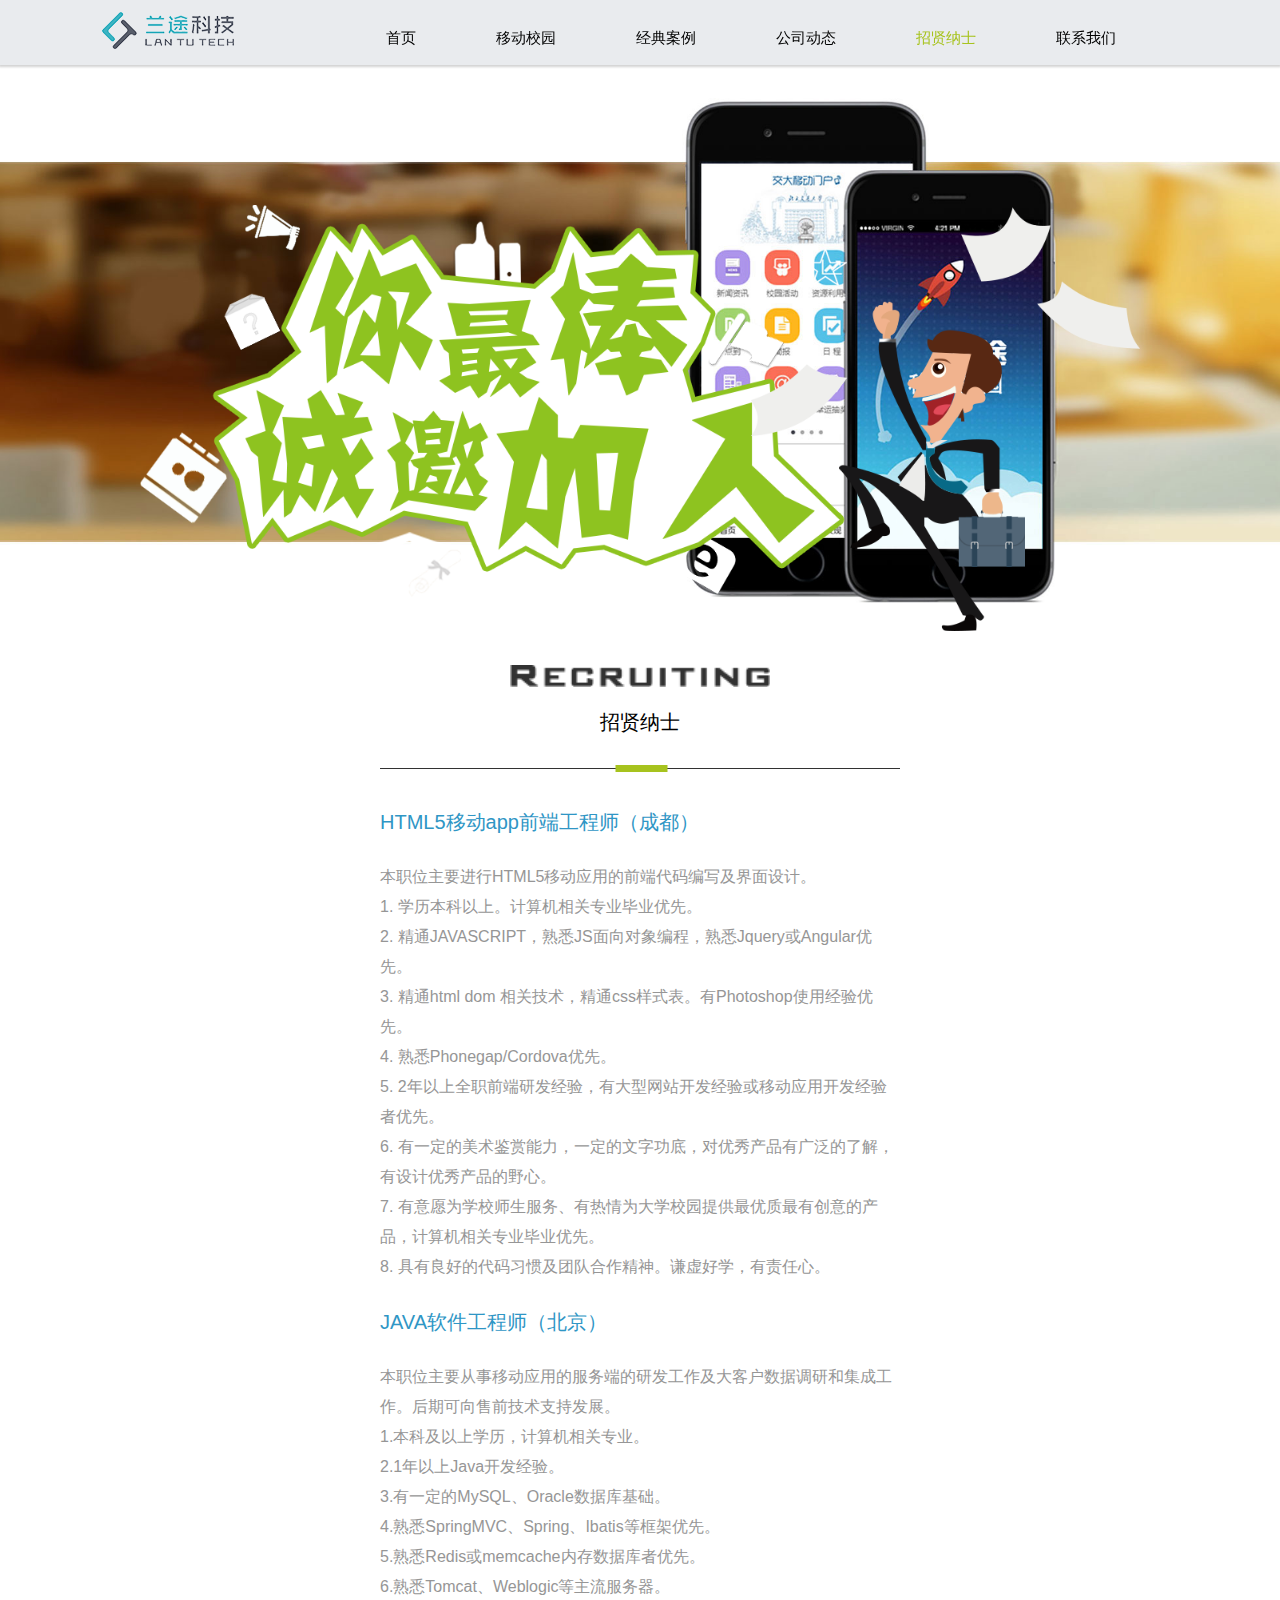
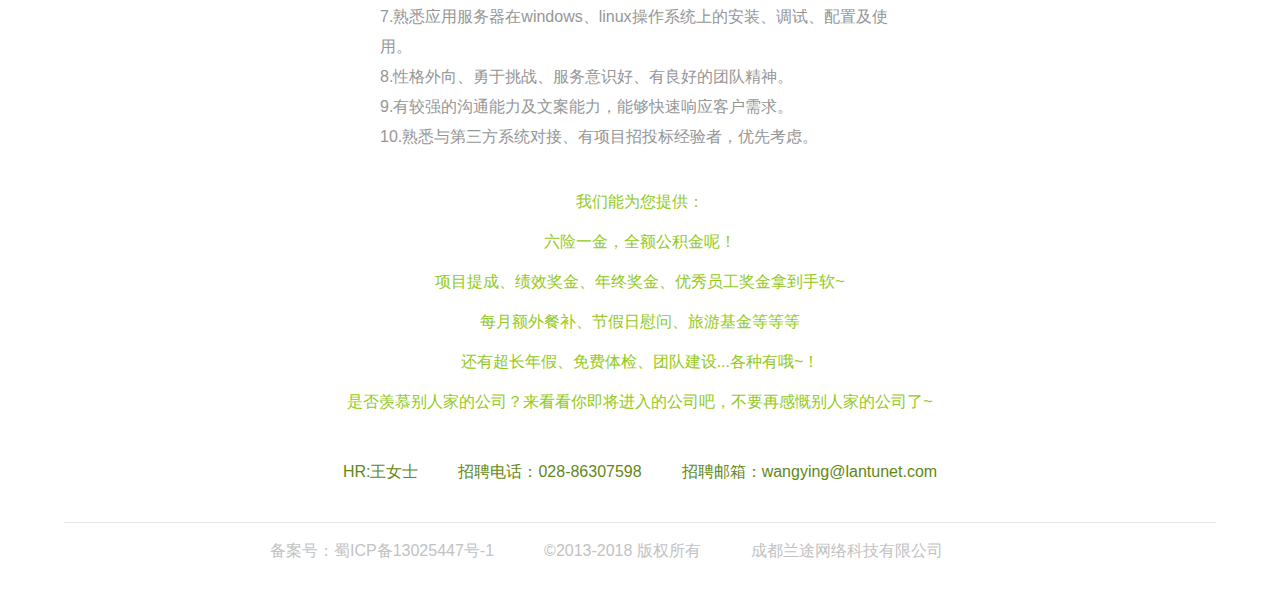
<file: join.html>
﻿<!DOCTYPE html>
<html>
<head lang="en">
    <title>兰途科技-招贤纳士</title>
    <meta charset="UTF-8">
    <meta name="description" content="兰途科技致力于为高校提供基于互联网运营的移动校园整体解决方案，现已成为国内最好的移动校园方案解决商之一。“成长于校园，为校园而生”是兰途科技的核心理念，已经为北京交通大学、北京航空航天大学、中国戏曲学院、中国青年政治学院、辽宁大学等数十家著名高校成功建设并运营了官方移动门户。">
    <meta name="viewport" content="width=device-width, initial-scale=1, maximum-scale=1">
    <meta name="keywords" content="成都兰途网络科技有限公司，成都兰途，兰途科技，移动校园，智慧校园，互联网校园，校园解决方案，信息化校园，校园信息化，三通两平台，微信校园，校园APP，移动学习，移动办公">
    <meta name="apple-mobile-web-app-capable" content="yes">
    <meta name='apple-touch-fullscreen' content='yes'>
    <meta http-equiv="Cache-Control" content="max-age=0">

    <meta name="renderer" content="webkit|ie-comp|ie-stand">
    <meta http-equiv="X-UA-Compatible" content="IE=edge">

    <link href="img/index/fav.ico" rel="icon" type="image/x-icon">
    <link href="img/index/fav.ico" rel="shortcut icon" type="image/x-icon">
    <link rel="stylesheet" href="static/css/reset.css"/>
    <link rel="stylesheet" href="static/css/index.css"/>
    <link rel="stylesheet" href="static/css/media.css"/>
    <!--[if lt IE 9]>
        <script src="static/js/html5shiv.js"></script>
        <script src="static/js/respond.js"></script>
        <script src="static/js/selectivizr.js"></script>
    <![endif]-->
</head>
<body>
<div class="header">
    <div class="top_nav">
        <div class="logo"><img src="static/picture/logo.png" alt=""/></div>
        <div class="nav">
            <ul class="h_pc">
                <li><a href="index.html">首页</a></li>
                <li><a href="campus.html">移动校园</a></li>
                <li><a href="case.html">经典案例</a></li>
                <li><a href="news.html">公司动态</a></li>
                <li><a href="join.html" class="selected">招贤纳士</a></li>
                <li><a href="contact.html">联系我们</a></li>
            </ul>
            <!--手机端显示-->
            <ul class="h_mobile">
                <li><a href="index.html">首页</a></li>
                <li><a href="campus.html">移动校园</a></li>
                <li><a href="case.html">经典案例</a></li>
                <li>
                    <div class="nav_img">
                        <span>更多</span>
                        <img src="static/picture/nav_icon.png" alt=""/>
                        <ul class="more">
                            <li><a href="news.html">行业新闻</a></li>
                            <li><a href="join.html" class="selected">招贤纳士</a></li>
                            <li><a href="contact.html">联系我们</a></li>
                            <li><a href="http://viewer.maka.im/k/23LBP15A?DSCKID=cc18cccd-1800-493e-928a-0eea2af1efeb&DSTIMESTAMP=1448263841380&from=singlemessage&isappinstalled=0" target="_blank">兰途家族</a></li>
                        </ul>
                    </div>
                </li>
            </ul>
        </div>
    </div>
</div>
<div class="container">
    <div class="j_b">
        <div class="join_bg_pic"><img src="static/picture/bg_p.png" alt=""/></div>
    </div>
</div>
<div class="j_ct">
    <div class="title_list">
        <h2><img src="static/picture/t_r.png" alt=""/></h2>
        <h1>招贤纳士</h1>
    </div>
    <div class="j_ct_list">
        <div class="j_ct_m">
            <h1>HTML5移动app前端工程师（成都）</h1>
            <ul>
                <li>本职位主要进行HTML5移动应用的前端代码编写及界面设计。</li>
                <li>1. 学历本科以上。计算机相关专业毕业优先。</li>
                <li>2. 精通JAVASCRIPT，熟悉JS面向对象编程，熟悉Jquery或Angular优先。</li>
                <li>3. 精通html dom 相关技术，精通css样式表。有Photoshop使用经验优先。</li>
                <li>4. 熟悉Phonegap/Cordova优先。</li>
                <li>5. 2年以上全职前端研发经验，有大型网站开发经验或移动应用开发经验者优先。</li>
                <li>6. 有一定的美术鉴赏能力，一定的文字功底，对优秀产品有广泛的了解，有设计优秀产品的野心。</li>
                <li>7. 有意愿为学校师生服务、有热情为大学校园提供最优质最有创意的产品，计算机相关专业毕业优先。</li>
                <li>8. 具有良好的代码习惯及团队合作精神。谦虚好学，有责任心。</li>
            </ul>
        </div>
        <div class="j_ct_m">
            <h1>JAVA软件工程师（北京）</h1>
            <ul>
                <li>本职位主要从事移动应用的服务端的研发工作及大客户数据调研和集成工作。后期可向售前技术支持发展。</li>
                <li>1.本科及以上学历，计算机相关专业。</li>
                <li>2.1年以上Java开发经验。</li>
                <li>3.有一定的MySQL、Oracle数据库基础。</li>
                <li>4.熟悉SpringMVC、Spring、Ibatis等框架优先。</li>
                <li>5.熟悉Redis或memcache内存数据库者优先。</li>
                <li>6.熟悉Tomcat、Weblogic等主流服务器。</li>
                <li>7.熟悉应用服务器在windows、linux操作系统上的安装、调试、配置及使用。</li>
                <li>8.性格外向、勇于挑战、服务意识好、有良好的团队精神。</li>
                <li>9.有较强的沟通能力及文案能力，能够快速响应客户需求。</li>
                <li>10.熟悉与第三方系统对接、有项目招投标经验者，优先考虑。</li>
            </ul>
        </div>
    </div>
    <div class="j_ct_d">我们能为您提供：<br/>六险一金，全额公积金呢！<br/>项目提成、绩效奖金、年终奖金、优秀员工奖金拿到手软~<br/>每月额外餐补、节假日慰问、旅游基金等等等<br/>还有超长年假、免费体检、团队建设...各种有哦~！<br/>是否羡慕别人家的公司？来看看你即将进入的公司吧，不要再感慨别人家的公司了~</div>
    <div class="j_ct_d"><span>HR:王女士</span><span>招聘电话：028-86307598</span><span>招聘邮箱：wangying@lantunet.com</span></div>
</div>
<div class="footer">
    <div class="footer_ct">
        <p class="footer_p1">备案号：蜀ICP备13025447号-1</p>
        <p class="footer_p2">©2013-2018&nbsp;版权所有</p>
        <p class="footer_p3">成都兰途网络科技有限公司</p>
    </div>
</div>
</body>
<script src="static/js/jquery-1.11.2.min.js"></script>
<script src="static/js/index.js"></script>
</html>
</file>
<file: static/css/index.css>
﻿
/** global **/

html{
    font-family: "Microsoft YaHei",sans-serif;
}
a{
    text-decoration: none;
    color: #000;
}
h1{
    font-size:20px;
}
.header{
    background-color: #E9EBEE;
    height: 65px;
    position:fixed;
    width: 100%;
    z-index: 100;
    top:0;
    left: 0;
    box-shadow: 0 1px 2px 1px rgba(200,200,200,0.8);
}
.top_nav{
    position: relative;
    margin: 0 auto;
    max-width: 1100px;
    height: 65px;
    width: 90%;
}
.logo{
    float: left;
    margin:12px;
    height: 32px;
    width: 132px;
}
.nav{
    float: left;
    margin: 10px 0 10px 100px;
}
.nav_img{
    margin:0 auto;
    width: 30px;
    display: none;
}
.nav_img img{
    width: 100%;
}
.nav>ul>li{
    float: left;
    margin:20px 40px 0;
}
.nav li a{
    font-size: 15px;
}
.nav li a:hover{
    color:#A7C31E;
}
.nav li a.selected{
    color:#A7C31E;
}
.more {
    position: absolute;
    top: 25px;
    width: 100px;
    z-index: 1000;
    border: 1px solid #555;
    background: #fff;
    border-radius: 5px;
    display: none;
}
.more li{
    padding:10px 0;
}
.h_mobile{
    display: none;
}
.container{
    clear: both;
    position: relative;
    overflow: hidden;
    width: 100%;
    margin-top: 72px;
}
.title_list{
    max-width: 520px;
    width: 50%;
    margin:0 auto;
    padding:30px 0;
    text-align: center;
    line-height: 40px;
    background: url(../images/line.png) no-repeat bottom center;
}
.title_list img{
    width: 50%;
}
.footer{
    clear:both;
    width: 90%;
    border-top: #e6e6e6 solid 1px;
    margin:0 auto;
    overflow: hidden;
}
.footer_ct{
    width:740px;
    margin: 0 auto;
}
.footer p{
    color: #c2c2c2;
    float: left;
    text-align: center;
    margin: 20px 50px 50px 0;
}
.footer_p1{
    max-width: 240px;
}
.footer_p2{
    max-width: 200px;
}
.footer_p3{
    max-width: 220px;
}

/** global END **/
/** index.html **/

.d_bl{
    height: 850px;
    position: relative;
    overflow: hidden;
}
.d_bl li:first-child{
    display: list-item;
}
.d_bl li:not(:first-child){
    display: none;
}
.d_b{
    width: 100%;
    height: 100%;
    position:absolute;
}
.d_b img{
    width: 100%;
}
.d_b1_d{
    float: left;
    margin: 500px 0 0 100px;
    width: 305px;
}
.d_b1_pic{
    float: right;
    margin: 100px 50px 0 0;
}
#d_b1{
    background: url(../images/bg1.jpg) no-repeat center bottom;
    background-size: cover;
    z-index: 1;
}
#d_b2{
    background: url(../images/bg2.jpg) no-repeat center bottom;
    background-size: cover;
    z-index: 0;
}
#d_b3{
    background: url(../images/bg3.png) no-repeat center;
    background-size: cover;
    z-index: 1;
}
#d_b1_d2 {
    margin:10px 0;
}
#d_b1_d3 {
    padding: 8px 3px;
    background-color: #B3CD35;
    border-radius: 5px;
}
#d_b1_d3 img{
    display: block;
}
.d_b2_pic{
    float: left;
    margin:120px 0 0 70px;
}
.d_b2_d{
    float: right;
    margin:200px 200px 0 0;
}
#d_b2_d2 {
    margin:10px 0;
}
#d_b2_d3 {
    padding: 8px 3px;
    background-color: #B3CD35;
    border-radius: 5px;
}
.d_b3_pic{
    float: right;
    margin: 100px 0 0 0;
}
.d_b3_pic img{
    display: block;
    width: 986px;
}
.d_b3_video {
    position: absolute;
    right: 170px;
    top: 138px;
    z-index: 1;
    width: 667px;
    height: 456px;
}
.d_b3_video video{
    display: none;
    object-fit: fill;
    width: 100%;
    height: 100%;
}
.play_icon{
    position: absolute;
    left: 0;
    top: 0;
    z-index: 2;
    width: 100%;
    height: 100%;
    background: url("../images/play.png") no-repeat center;
    background-size: 20%;
    cursor: pointer;
}
.play_icon:hover{
    background: url("../images/play_hover.png") no-repeat center;
    background-size: 20%
}
.d_b3_d{
    float: left;
    margin: 500px 0 0 100px;
    width: 305px;
}
#d_b3_d3 {
    display: block;
    padding: 8px 3px;
    border-radius: 5px;
}
#d_b3_d3 img{
    display: block;
}
.d_b_dot{
    position: absolute;
    bottom: 5%;
    width: 100%;
    z-index: 2;
}
.d_b_dot ul{
    margin: 0 auto;
    width: 55px;
    overflow: hidden;
}
.d_b_dot li{
    width: 15px;
    height: 15px;
    float: left;
    cursor: pointer;
    margin-left: 5px;
}
.d_b_dot li:first-child{
    margin-left: 0;
}
.d_b_dot li a{
    display: inline-block;
    width: 15px;
    height: 15px;
}
.d_b_dot_m{
    background: url(../images/b_dot.png) no-repeat center center;
}
.d_b_dot_s{
    background: url(../images/b_dot_s.png) no-repeat center center;
}
.d_c{
    background-image: url(../images/bg.png);
    background-size: 100% 100%;
}
.d_c_cr{
    margin:40px 0;
    position: relative;
}
.d_c_ct{
    overflow: hidden;
    width: 1500px;
    margin:0 auto;
}
.d_c_go,.d_c_nav{
    width:80%;
}
.d_c_ct ul{
    position: relative;
    padding: 80px 0;
    width:2700px;
    height: 580px;
    left:-600px;
    transition: all 0.5s;
}
.d_c_m{
    float: left;
    width: 300px;
    vertical-align: top;
    /*zoom: 0.9\9;*/
    transform:scale(0.8);
    -ms-transform:scale(0.8); 	/* IE 9 */
    -moz-transform:scale(0.8); 	/* Firefox */
    -webkit-transform:scale(0.8); /* Safari 和 Chrome */
    -o-transform:scale(0.8);
    transition: all 0.5s;
}
.d_c_ct li img{
    width:100%;
}
.centerify {
    /*zoom: 1.1\9;*/
    transform:scale(1.2);
    -ms-transform:scale(1.2); 	/* IE 9 */
    -moz-transform:scale(1.2); 	/* Firefox */
    -webkit-transform:scale(1.2); /* Safari 和 Chrome */
    -o-transform:scale(1.2);
}
.sideify {
    /*zoom: 1\9;*/
    transform:scale(1.0);
    -ms-transform:scale(1.0); 	/* IE 9 */
    -moz-transform:scale(1.0); 	/* Firefox */
    -webkit-transform:scale(1.0); /* Safari 和 Chrome */
    -o-transform:scale(1.0);
}
.d_c_dot{
    position: absolute;
    bottom: 5%;
    left:50%;
    margin-left: -135px;
    z-index: 999;
}
.d_c_dot li{
    float: left;
    width:20px;
    height: 20px;
    margin-right: 10px;
}
.d_c_dot li a{
    display: inline-block;
    width: 20px;
    height: 20px;
}
.d_c_dot1{
    background: url(../images/c_dot1.png) no-repeat center center;
}
.d_c_dot2{
    background: url(../images/c_dot2.png) no-repeat center center;
}
.d_c_dot3{
    background: url(../images/c_dot3.png) no-repeat center center;
}
.d_c_dot_s{
    background: url(../images/c_dot_s.png) no-repeat center center;
}
.t_l{
    position: absolute;
    top:40%;
    left: 5%;
    cursor: pointer;
}
.t_r{
    position: absolute;
    top:40%;
    right:5%;
    cursor: pointer;
}
.d_rd{
    height: 500px;
    margin: 0 auto;
}
.d_rd_list{
    margin:100px auto;
    overflow: hidden;
}
.d_rd_list ul{
    margin:0 auto;
    width: 900px;
    overflow: hidden;
}
.d_rd_list li{
    float: left;
    margin: 0 58px;
}

/** index.html END **/
/** campus.html **/
.mob{
    display: none !important;
}
.cam_ct{
    width: 100%;
    position: absolute;
    top:72px;
}
.cam-m{
    position: relative;
    background-size: cover;
    background-position: center;
}
.cam_ct>div:nth-of-type(2n):not(.cam-m12){
    background-attachment: fixed;
    height:430px;
    z-index: -1;
}
 .cam_ct>div:nth-of-type(2n+1):not(.cam-m01){
    height:530px;
    background-color: #F0F2F5;
}
.cam-m01{
    background-image:url(../images/bg1.jpg);
}
.cam-m02{
    background-image:url(../images/bg2.jpg);
}
.cam-m04{
    background-image:url(../images/bg3.jpg);
}
.cam-m06{
    background-image:url(../images/bg4.jpg);
}
.cam-m08{
    background-image:url(../images/bg5.jpg);
}
.cam-m10{
    background-image:url(../images/bg6.jpg);
}
.cam-m12{
    background-image: url(../images/bg1.jpg) ;
    z-index: -1;
}
.cam-strip{
    width: 100%;
    position: absolute;
    bottom: 0;
    height: 106px;
    background-color: #dcdcdc\9;
    background-color: rgba(220,220,220,0.4);
    filter:Alpha(opacity=40)\9;
}
.cam-strip p{
    position: absolute\9;
    left: 0\9;
    right: 0\9;
    text-align: center;
    color: #eee;
    font-size: 17px;
    line-height: 106px;
}
.cam_a_d{
    position: absolute;
    bottom: -23px;
    left: 50%;
    margin-left: -23px;
    width: 46px;
    height: 46px;
    cursor: pointer;
    border-radius: 50%;
    animation: a_d 2s infinite;
}
.cam_a_d:first-child{
    top:-23px;
}
.cam_a_d img{
    width:100%;
}
.cam img{
    width: 100%;
}
.cam-m-ct{
    width:1000px;
    margin:0 auto;
    height: 100%;
    display: table;
}
.tb{
    display: table-cell;
    vertical-align: middle;
}
.m_d h2{
    color: #0080BA;
    font-size: 40px;
    line-height: 70px;
}
.m_d p{
    color: #0080BA;
    font-size: 18px;
    line-height: 35px;
}
.m01_d{
    float: left;
    margin: 15% 0 0 30%;
}
.m01_d h2{
    color: #ffffff;
    font-size: 46px;
}
.m01_d p{
    color:#fff;
    text-align: right;
}
.m03_d{
    padding-right: 182px;
}
.m03_img{
    position: relative;
    width: 530px;
}
.m03_roll_img{
    position: absolute;
    top: -40px;
    left: 35px;
}
.m03_roll_img img{
    -webkit-animation: outer 10s infinite linear;
    animation: outer 10s infinite linear;
}
.m05_d{
    padding-left: 170px;
}
.m05_d_list{
    width: 150px;
}
.m05_d_m{
    margin:15px 0;
    font-size: 20px;
    color: #0080BA;
    transition: all 0.2s;
    cursor: pointer;
}
.m05_d_list_selected{
    font-size: 28px;
}
.m05_d_m span{
    border-radius: 50%;
    display: inline-block;
    margin-right: 25px;
    border: 5px solid #B6D230;
    margin-top: -6px;
    vertical-align: middle;
}
.m05_img{
    width: 324px;
    height: 324px;
    display: table-cell;
    vertical-align: middle;
    padding-right: 100px;
}
.cam-m05-box{
    width: 324px;
    height: 324px;
    overflow: hidden;
}
.m05_img li{
    background: url(../images/m5.png) no-repeat;
    width: 324px;
    height: 324px;
    display: none;
    filter:none !important;   /*IE下去除动画*/
}
.m05_img li.m05_i1{
    background-position: 0 0;
}
.m05_img li.m05_i2{
    background-position: 0 -324px;
}
.m05_img li.m05_i3{
    background-position: 0 -648px;
}
.m05_img li.m05_i4{
    background-position: 0 -972px;
}
.m05_img li.m05_i5{
    background-position: 0 -1296px;
}
.m05_img li.m05_i6{
    background-position: 0 -1620px;
}
.m05_img li.m05_i7{
    background-position: 0 -1944px;
}
.m05_img li.m05_i8{
    background-position: 0 -2268px;
}
.m05_img li.m05_i9{
    background-position: 0 -2592px;
}
.m07_d{
    padding-right: 189px;
}
.m07_img{
    width:530px;
    position: relative;
}
.m07_img_clock{
    position: absolute;
    top: 106px;
    left: 214px;
    -webkit-animation: pointer 60s infinite linear;
    animation: pointer 60s infinite linear;
}

.m09_img{
    width:400px;
}
.m09_d{
    padding-left: 333px;
}
.m09_img_c{
    position: relative;
}
.m09_img_c>img{
    -webkit-animation: outer 20s infinite linear;
    animation: outer 20s infinite linear;
}
.m09_img_bg{
    position: absolute;
    width: 555px;
    top: 2px;
    left: 3px;
}
.m11_d{
    padding-right: 114px;
}
.m11_img{
    width: 668px;
}
.m11_d_ct {
    overflow: hidden;
    margin-left: -10px;
}
.m11_d_ct li{
    float: left;
    color: #0080BA;
    width: 37px;
    margin: 10px;
}
.m11_d_ct span{
    display: block;
    width: 37px;
    text-align: center;
    margin-bottom: 10px;
}
.m12_ct{
    padding-top: 150px;
    padding-bottom: 50px;
    width:70%;
    max-width: 880px;
    margin: 0 auto;
}
.m12_ct h3{
    font-size: 30px;
    color: #E2E2E2;
    margin-bottom: 20px;
}
.m12_ct li{
    margin:10px auto;
}
.m12_ct span{
    line-height: 20px;
    font-size: 20px;
    color: #F0F0F0;

}
.m12_ct span:first-child{
    display: inline-block;
    margin-right: 15px;
    vertical-align: text-bottom;
}
.footer_cam p{
    color:#eee;
    margin: 30px 25px;
}
/** Animation **/
/*定义下拉箭头动画*/
@-webkit-keyframes a_d{

    50% {

    }
}
@keyframes a_d{
    50% {

    }
}

/*END*/
/*定义外面一圈旋转*/
@-webkit-keyframes outer {
    0% {
        -webkit-transform: rotate(0deg); /*safari chrome*/
        -ms-transform: rotate(0deg); /*IE9*/
        -moz-transform: rotate(0deg); /*fireFox*/
        -o-transform: rotate(0deg); /*Opera*/
        transform: rotate(0deg);
    }
    100% {
        -webkit-transform: rotate(360deg); /*safari chrome*/
        -ms-transform: rotate(360deg); /*IE9*/
        -moz-transform: rotate(360deg); /*fireFox*/
        -o-transform: rotate(360deg); /*Opera*/
        transform: rotate(360deg);

    }
}

@keyframes outer {
    0% {
        -webkit-transform: rotate(0deg); /*safari chrome*/
        -ms-transform: rotate(0deg); /*IE9*/
        -moz-transform: rotate(0deg); /*fireFox*/
        -o-transform: rotate(0deg); /*Opera*/
        transform: rotate(0deg);
    }
    100% {
        -webkit-transform: rotate(360deg); /*safari chrome*/
        -ms-transform: rotate(360deg); /*IE9*/
        -moz-transform: rotate(360deg); /*fireFox*/
        -o-transform: rotate(360deg); /*Opera*/
        transform: rotate(360deg);

    }
}
/*定义外面一圈旋转 END*/
/*定义指针旋转*/
@-webkit-keyframes pointer {
    0% {
        -webkit-transform: rotate(0deg); /*safari chrome*/
        -ms-transform: rotate(0deg); /*IE9*/
        -moz-transform: rotate(0deg); /*fireFox*/
        -o-transform: rotate(0deg); /*Opera*/
        transform: rotate(0deg);

        -webkit-transform-origin:40px 108px; /*原点位置*/
        -ms-transform-origin:40px 108px;
        -moz-transform-origin:40px 108px;
        -o-transform-origin:40px 108px;
        transform-origin:40px 108px;
    }
    100% {
        -webkit-transform: rotate(359deg);
        -ms-transform: rotate(360deg);
        -moz-transform: rotate(360deg);
        -o-transform: rotate(360deg);
        transform: rotate(360deg);

        -webkit-transform-origin:40px 108px; /*原点位置*/
        -ms-transform-origin:40px 108px;
        -moz-transform-origin:40px 108px;
        -o-transform-origin:40px 108px;
        transform-origin:40px 108px;
    }
}
@keyframes pointer {
    0% {
        -webkit-transform: rotate(0deg); /*safari chrome*/
        -ms-transform: rotate(0deg); /*IE9*/
        -moz-transform: rotate(0deg); /*fireFox*/
        -o-transform: rotate(0deg); /*Opera*/
        transform: rotate(0deg);

        -webkit-transform-origin:40px 108px; /*原点位置*/
        -ms-transform-origin:40px 108px;
        -moz-transform-origin:40px 108px;
        -o-transform-origin:40px 108px;
        transform-origin:40px 108px;
    }
    100% {
        -webkit-transform: rotate(359deg);
        -ms-transform: rotate(360deg);
        -moz-transform: rotate(360deg);
        -o-transform: rotate(360deg);
        transform: rotate(360deg);

        -webkit-transform-origin:40px 108px; /*原点位置*/
        -ms-transform-origin:40px 108px;
        -moz-transform-origin:40px 108px;
        -o-transform-origin:40px 108px;
        transform-origin:40px 108px;
    }
}
/* 600~900 px*/
@keyframes pointer_media_medium {
    0% {
        -webkit-transform: rotate(0deg);
        -ms-transform: rotate(0deg);
        -moz-transform: rotate(0deg);
        -o-transform: rotate(0deg);
        transform: rotate(0deg);

        -webkit-transform-origin:30px 82px; /*原点位置*/
        -ms-transform-origin:30px 82px;
        -moz-transform-origin:30px 82px;
        -o-transform-origin:30px 82px;
        transform-origin:30px 82px;
    }
    100% {
        -webkit-transform: rotate(359deg);
        -ms-transform: rotate(360deg);
        -moz-transform: rotate(360deg);
        -o-transform: rotate(360deg);
        transform: rotate(360deg);

        -webkit-transform-origin:30px 82px; /*原点位置*/
        -ms-transform-origin:30px 82px;
        -moz-transform-origin:30px 82px;
        -o-transform-origin:30px 82px;
        transform-origin:30px 82px;
    }
}
@keyframes pointer {
    0% {
        -webkit-transform: rotate(0deg); /*safari chrome*/
        -ms-transform: rotate(0deg); /*IE9*/
        -moz-transform: rotate(0deg); /*fireFox*/
        -o-transform: rotate(0deg); /*Opera*/
        transform: rotate(0deg);

        -webkit-transform-origin:40px 108px; /*原点位置*/
        -ms-transform-origin:40px 108px;
        -moz-transform-origin:40px 108px;
        -o-transform-origin:40px 108px;
        transform-origin:40px 108px;
    }
    100% {
        -webkit-transform: rotate(359deg);
        -ms-transform: rotate(360deg);
        -moz-transform: rotate(360deg);
        -o-transform: rotate(360deg);
        transform: rotate(360deg);

        -webkit-transform-origin:40px 108px; /*原点位置*/
        -ms-transform-origin:40px 108px;
        -moz-transform-origin:40px 108px;
        -o-transform-origin:40px 108px;
        transform-origin:40px 108px;
    }
}
 /* 320~600 px*/
@keyframes pointer_media_small {
    0% {
        -webkit-transform: rotate(0deg);
        -ms-transform: rotate(0deg);
        -moz-transform: rotate(0deg);
        -o-transform: rotate(0deg);
        transform: rotate(0deg);

        -webkit-transform-origin:25px 65px; /*原点位置*/
        -ms-transform-origin:25px 65px;
        -moz-transform-origin:25px 65px;
        -o-transform-origin:25px 65px;
        transform-origin:25px 65px;
    }
    100% {
        -webkit-transform: rotate(359deg);
        -ms-transform: rotate(360deg);
        -moz-transform: rotate(360deg);
        -o-transform: rotate(360deg);
        transform: rotate(360deg);

        -webkit-transform-origin:25px 65px; /*原点位置*/
        -ms-transform-origin:25px 65px;
        -moz-transform-origin:25px 65px;
        -o-transform-origin:25px 65px;
        transform-origin:25px 65px;
    }
}
/*定义指针旋转 END*/
/** animation END**/
/** campus.html END **/
/** case.html **/

.b{
    background: url(../images/bg.jpg) no-repeat center top;
    background-size: cover;
    height: 810px;
}
.b_d{
    float: left;
    margin: 350px 0 0 100px;
    width: 400px;
}
.b_d img{
    width: 100%;
}
.b_d2{
    margin:20px 0 10px;
    width: 90%;
}
.c_ct_list,.n_ct_list,.j_ct_list{
    margin: 10px auto;
    width: 80%;
    color: #969696;
    line-height: 30px;
}
.c_ct_list{
    max-width: 860px;
}
.c_ct_list img{
    width: 100%;
}
.c_ct_list h1{
    margin-bottom:50px;
    color: #646464;
    padding-top: 100px;
}
.c_ct_img{
    margin:50px auto;
    max-width: 507px;
}

/** case.html END **/
/** news.html **/

.n_b{
    position: relative;
    background: url(../images/bg.jpg) no-repeat center bottom;
    background-size: cover;
    height: 650px;
}
.n_b img{
    width: 100%;
}
.news_bg_pic1{
    position: absolute;
    top:50%;
    left: 10%;
}
.news_bg_pic2 {
    width: 800px;
    margin: 0 auto;
    padding-top: 260px;
}
.news_bg_pic3 {
    position: absolute;
    top: 40%;
    right: 10%;
}
.news_bg_pic4 {
    position: absolute;
    bottom: 10%;
    right: 5%;
}
.n_ct_list{
    position: relative;
    margin:30px auto;
    width: 45%;
    min-width: 850px;
    padding-bottom: 40px;
}
.n_ct_list img{
    display: inline-block;
    width  : 192px;
    height : 118px;
}
.n_ct_m{
    padding:25px 0;
    overflow: hidden;
}
.n_ct_img{
    float:left;
    clear: both;
}
.new_ct_d{
    float: left;
    width: 600px;
    margin-left: 50px;
}
.new_ct_d h1{
    color: #646464;
}
.new_ct_d h1 a:hover{
    text-decoration: underline;
    color:#0000EE;
}
.new_ct_d time{
    color: #c8c8c8;
    font-weight: 600;
}

/*新增的news分页*/
.pgNum{
    float: right;
    height: 22px;
}
.page_change a.pg_num{
    float: left;
}
.page_change {
    position: absolute;
    bottom: 0;
    right: 0;
    width: 100%;
    height: 22px;
}
.page_change a{
    display: block;
    float: right;
    margin: 0 5px;
    height: 22px;
    padding: 0 8px;
    font-size: 12px;
    line-height: 22px;
    border-radius: 5px;
    background: #000;
    color: #F0F0F0;
}
/** news.html END **/
/** join.html **/

.j_b{
    background: url(../images/bg.jpg) no-repeat center bottom;
    background-size: cover;
    height: 650px;
}
.join_bg_pic{
   margin: 0 auto;
    width: 1200px;
    padding-top: 137px;
}
.join_bg_pic img{
    width: 100%;
}
.j_ct_m{
    max-width:520px;
    margin:0 auto;
}
.j_ct_m h1{
    padding:25px 0;
    color:#2F96C5;
}
.j_ct_d{
    line-height: 40px;
    color: #93CA21;
    width: 80%;
    max-width: 660px;
    margin: 30px auto;
    text-align: center;
}
.j_ct_d span{
    display: inline-block;
    margin:0 20px;
    color: #628816;
}

/** join.html END **/
/** contact.html **/

.con_b{
    position: relative;
    background: url(../images/bg.jpg) no-repeat center bottom;
    background-size: cover;
    height: 650px;
}
.con_b .title_list{
    padding-top: 50px;
}
.con_wx{
    width: 100%;
    margin:4% auto 2%;
}
.con_wx_pic{
    margin:0 auto;
    width: 150px;
}
.con_wx_pic img{
    width:100%;
}
.con_wx p{
    font-size: 16px;
    color: #fff;
    line-height: 20px;
    margin-top: 20px;
    text-align: center;
}
.con_b ul{
    width: 805px;
    height: 113px;
    margin: 2% auto;
}
.con_b li{
    float: left;
    margin: 0 35px;
    font-size: 18px;
    color: #fff;
}
.con_bg_p{
    margin:0 auto;
    width: 70px;
}
.con_b li img{
    width: 100%;
}
.con_b li span{
    display: block;
    text-align: center;
    margin-top:20px;
    line-height: 25px;
}
.con_bg_phone{
    width:185px;
}
.con_bg_email{
    width:200px;
}
.con_bg_fax{
    width:129px;
}
.con_bg_location{
    width:210px;
}
.con_bg_site{
    width:160px;
}
.con_ct_list{
    margin: 0 auto;
    padding: 100px 0;
    width:1100px;
    line-height: 70px;
    font-size: 21px;
}
.con_ct_list li{
    margin:50px 0;
    clear: both;
}
.con_ct_list li span{
    margin-left: 40px;
}
.con_ct_list_p{
    float: left;
    width: 70px;
}
.con_ct_list_p img{
    width: 100%;
    display: block;
}
.con_ct{
    position: relative;
    overflow: hidden;
}
.con_ct_list_map{
    position: absolute;
    top: -55%;
    right: 0;
    z-index: -1;
}
.con_ct_list_map img{
    width: 100%;
}
/** contact.html END**/
</file>
<file: static/css/media.css>
﻿@media screen and (min-width: 1200px) and (max-width: 1500px){
    .d_bl{
        height: 500px;
    }
    .d-banner{
        height:500px;
    }
    .d_b1_d{
        margin: 300px 0 0 50px;
    }
    .d_b1_pic{
        width: 640px;
        margin: 35px 100px 0 0;
    }
    .d_b2_d{
        margin: 100px 100px 0 0;
    }
    .d_b2_pic{
        width: 640px;
        margin: 0 0 0 50px;
    }
    .d_b3_d{
        margin: 300px 0 0 50px;
    }
    .d_b3_video{
        width: 430px;
        height: 260px;
        right: 118px;
        top: 88px;
    }
    .d_b3_pic{
        width: 600px;
        margin: 65px 45px 0 0;
    }
    .d_b3_pic img{
        width: 635px;
        height: 435px;
    }
    .d_c_ct{
        width:1200px;
    }
    .d_c_ct ul{
        width: 2160px;
        left:-480px;
        height: 450px;
    }
    .d_c_m{
        width:240px;
    }
    /** news.html **/

    .n_b{
        height: 560px;
    }
    .news_bg_pic2{
        height: 210px;
    }

    /** news.html END**/

    /** contact.html **/

    .con_ct_list_map{
        right: -5%;
        top: -30%;
        width: 90%;
    }
    /** contact.html END **/
    /** case.html **/
    .b{
        height: 616px;
    }
    .b_d{
        margin: 250px 0 0 100px;
    }
    /** case.html END**/
    /** join.html **/
    .j_b{
        height: 560px;
    }
    .join_bg_pic{
        width: 1000px;
        padding-top: 133px;
    }
    /** join.html END **/
    /** contact.html  **/
    .con_b{
        height: 605px;
    }
    /** contact.html END **/
}
@media screen and (min-width: 900px) and (max-width: 1199px){
    .nav{
        margin: 10px 30px;
    }
    .nav>ul>li{
        margin: 20px 20px 0;
    }

    /** index.html **/

    .d_bl{
        height: 450px;
    }
    .d-banner{
        height:450px;
    }
    .d_b1_d{
        margin: 200px 0 0 50px;
        width: 250px;
    }
    .d_b1_pic{
        width: 550px;
        margin: 20px 50px 0 0;
    }
    .d_b2_d{
        margin: 100px 50px 0 0;
        width:  250px;
    }
    .d_b2_pic{
        width: 500px;
        margin: 20px 0 0 30px;
    }
    .d_b3_d{
        margin: 300px 0 0 50px;
    }
    .d_b3_pic{
        width: 500px;
        margin: 65px 45px 0 0;
    }
    .d_b3_pic img{
        width: 500px;
    }
    .d_b3_video {
        position: absolute;
        right: 130px;
        top: 84px;
        z-index: 1;
        width: 338px;
        height: 228px;
    }
    .d_c_ct{
        width:900px;
    }
    .d_c_ct ul{
        width: 1620px;
        left: -360px;
        height: 400px;
    }
    .d_c_m{
        width:180px;
    }

    /** index.html END **/

    /** news.html **/

    .n_b{
        height: 450px;
    }
    .news_bg_pic1{
        width: 110px;
        left: 5%;
    }
    .news_bg_pic2{
        padding-top: 160px;
        width: 600px;
    }
    .news_bg_pic3{
        width: 150px;
        right: 5%;
    }
    .news_bg_pic4{
        width:50px;
        right: 5%;
    }

    /** news.html END **/

    /** join.html **/

    .j_b{
        height: 450px;
    }
    .join_bg_pic{
        width: 800px;
        padding-top: 109px;
    }

    /** join.html END**/

    /** contact.html**/

    .con_b{
        height: 585px;
    }
    .con_ct_list{
        width:900px;
    }
    .con_ct_list li{
        margin:10px 0;
    }
    .con_ct_list_map{
        right: -40%;
        top: -45%;
    }
    .con_ct_list_map img{
        width: 80%;
    }

    /** contact.html END**/

    /** campus.html **/

    .cam-m-ct{
        width:880px;

    }
    .m01_d {
        margin: 15% 0 0 25%;
    }
    .m03_d{
        padding-right: 55px;
    }
    .m05_d{
        padding-left: 50px
    }
    .m07_d{
        padding-right: 60px;
    }
    .m09_d{
        padding-left: 180px;
    }
    .m11_d{
        padding-right: 50px;
    }
    .m11_img{
        width:550px;
    }
    /** campus.html END **/
    /** case.html **/
    .b{
        height: 516px;
    }
    .b_d{
        margin: 200px 0 0 50px;
    }
    /** case.html END **/
}
@media screen and (min-width: 600px) and (max-width: 899px){
    .header{
        height: 100px;
        background-color: #fff;
    }
    .top_nav{
        height: 100px;
    }
    .logo{
        float:none;
        margin:0 auto;
        padding-top: 15px;
    }
    .nav{
        float: none;
        margin:0 auto;
        width: 480px;
    }
    .h_pc{
        display: none;
    }
    .h_mobile{
        display: block;
        text-align: center;

    }
    .nav>ul>li{
        float: left;
        margin: 20px 20px 0;
        width: 80px;
    }
    .nav_img{
        display: block;
        width: 80px;
        position: relative;
        font-size: 15px;
        top:1px;
    }
    .nav_img img{
        position: absolute;
        width: 18%;
        right: 8px;
    }
    .nav_img .nav li{
        margin: 20px 10px;
        width: 80px;
        text-align: center;
        float: none;
    }
    /** index.html **/
    .container{
        margin-top: 107px;
    }
    .d_bl{
        height: 350px;
    }
    .d_b{
        height: 350px;
    }
    .d_b1_d{
        margin: 200px 0 0 30px;
        width: 180px;
    }
    .d_b1_pic{
        width: 380px;
        margin: 50px 10px 0 0;
    }
    .d_b2_d{
        margin: 100px 30px 0 0;
        width: 200px;
    }
    .d_b2_pic{
        width: 350px;
        margin: 50px 0 0 20px;
    }
    .d_b3_d{
        float: none;
        margin: 0 auto;
        width: 200px;
    }
    .d_b3_pic{
        float: none;
        width: 328px;
        margin: 8px auto;
    }
    .d_b3_pic img{
        width: 328px;
    }
    .d_b3_video{
        width: 222px;
        height: 149px;
        right: 50%;
        margin-right: -111px;
        top: 13px;
    }
    .d_c_ct{
        width:600px;
    }
    .d_c_ct ul{
        width: 1620px;
        left: -510px;
        height: 350px;
    }
    .d_c_m{
        width:180px;
    }
    .d_c_nav{
        display: none;
    }
    .title_list img{
        width: 70%;
    }
    .d_rd_list{
        margin:50px auto;
    }
    .d_rd_list ul{
        width:550px;
    }
    .d_rd_list li{
        margin: 20px auto;
        float: none;
    }
    .d_rd_list li img{
        display: block;
        margin: 0 auto;
    }
    .footer_ct{
        width: 100%;
    }
    .footer p{
        float: none;
        margin: 20px auto;
    }

    /** index.html END **/

    /** case.html **/


    .b{
        height: 400px;
    }
    .b_d{
        margin: 150px 0 0 35px;
        width: 270px;
    }
    .b_pic{
        width: 350px;
        margin: 50px 0 0 0;
    }

    /** case.html END**/

    /** news.html **/

    .n_b{
        height: 350px;
    }
    .news_bg_pic1{
        width: 80px;
        left: 5%;
    }
    .news_bg_pic2{
        padding-top: 155px;
        width: 400px;
    }
    .news_bg_pic3{
        width: 120px;
        right: 5%;
    }
    .news_bg_pic4{
        width:30px;
        right: 5%;
    }
    .n_ct_list{
        min-width: 500px;
    }
    .n_ct_img{
        width: 150px;
    }
    .new_ct_d{
        width: 300px;
        font-size: 13px;
        line-height: 25px;
    }
    .new_ct_d h1{
        font-size: 16px;
    }

    /** news.html END **/

    /** join.html **/

    .j_b{
        height: 350px;
    }
    .join_bg_pic{
        width: 600px;
        padding-top: 93px;
    }

    /** join.html END**/

    /** contact.html**/

    .con_b{
        height: 465px;
    }
    .con_b ul{
        width:550px;
        margin: 5% auto;
    }
    .con_b li{
        margin:0 10px;
        font-size: 14px;
    }
    .con_b .title_list{
        padding-top: 20px;
    }
    .con_bg_p {
        width: 40px;
    }
    .con_bg_phone{
        width:140px;
    }
    .con_bg_email {
        width: 160px;
    }
    .con_bg_fax {
        width: 100px;
    }
    .con_bg_location {
        width: 160px;
    }
    .con_bg_site {
        width: 120px;
    }
    .con_ct_list{
        width:600px;
    }
    .con_ct_list li {
        margin: 10px auto;
        width: 90%;
        font-size: 14px;
    }
    .con_ct_list_map{
        display: none;
    }

    /** contact.html END**/

    /** campus.html **/
    .pc{
        display: none !important;
    }
    .mob{
        display: block !important;
    }
    .cam_ct{
        top:107px;
    }
    .cam_a_d{
        display: none;
    }
    .cam-m01 {
        height: 350px;
    }
    .cam-strip{
        height: 60px;
    }
    .cam-strip p{
        line-height: 60px;
        font-size: 14px;
    }
    .cam-m-ct{
        width:100%;
    }
    .cam_ct>div:nth-of-type(2n+1):not(.cam-m01){
        height: 530px;
    }
    .cam_ct>div:nth-of-type(2n):not(.cam-m12){
        background-attachment:scroll;
        height: 300px;
    }
    .tb{
        display: block;
    }
    .m03_d,.m05_d,.m05_d_list,.m07_d,.m09_d,.m11_d,
    .m03_img,.m05_img,.m07_img,.m09_img,.m11_img
    {
        width: 400px;
        margin: 0 auto;
        padding: 30px 0;
        text-align: center;
    }
    .m_d h2{
        font-size: 34px;
    }
    .m01_d{
        margin: 10% 0 0 20%;
    }
    .m03_img{
        padding:0;
    }
    .m03_roll_img{
        top: -27px;
        left: 25px;
        width: 350px;
    }
    .m09_img_bg{
        width: 417px;
    }
    .cam-m05-ct{
        width: 600px;
        margin: 0 auto;
    }
    .m05_img,.m05_d_list{
        float: left;
    }
    .m05_img{
        padding:0;
        margin-left: 20px;
    }
    .m05_d_list{
        width:150px;
        padding:0;
        margin-top: -10px;
    }
    .m05_d{
        clear: both;
    }
    .m07_img {
        position: relative;
        left: 8px;
        top: -53px;
    }
    .m07_img_clock{
        width: 118px;
        top: 109px;
        left: 163px;
        -webkit-animation: pointer_media_medium 60s infinite linear;;
        animation: pointer_media_medium 60s infinite linear;
    }
    .m09_img{
        position: relative;
        top: -40px;
        width: 300px;
    }
    .m11_img{
        position: relative;
        top: -20px;
    }
    .m11_d_ct {
        margin: 0 auto;
        width: 228px;
    }
    .m12_ct{
        padding: 30px 0;
    }
    .m12_ct h3{
        text-align: center;
        padding:20px 0;
    }
    .m12_ct span{
        font-size: 18px;
    }

    /** campus.html END **/
    /** contact.html  **/
    .con_wx_pic{
        width:100px;
    }
    /** contact.html END **/
}
@media screen and (min-width: 320px) and (max-width: 599px){
    .header{
        height: 100px;
        background-color: #fff;
    }
    .top_nav{
        height: 100px;
        width: 100%;
    }
    .logo{
        float:none;
        margin:0 auto;
        padding-top: 15px;
    }
    .nav{
        float: none;
        margin:0 auto;
        width: 320px;
    }
    .h_pc{
        display: none;
    }
    .h_mobile{
        display: block;
        text-align: center;
    }
    .nav>ul>li{
        margin: 20px 15px 0;
        width: auto;
        float: left;
    }
    .nav_img{
        display: block;
        width: auto;
        position: relative;
        font-size: 15px;
        top: 1px;
    }
    .nav_img img{
        position: absolute;
        width: 44%;
        right: -15px;
        top: 0;
    }
    .nav_img .nav li{
        margin: 20px 10px;
        width: 80px;
        text-align: center;
        float: none;
    }
    .more{
        right: -50px;
    }
    .footer_ct{
        width: 100%;
        font-size: 12px;
    }
    .footer p{
        float: none;
        margin: 20px auto;
    }

    /** index.html **/
    .container{
        margin-top: 107px;
    }
    .d_bl{
        height: 400px;
    }
    .d_b{
        height: 400px;
    }
    .d_b1_d{
        float: none;
        margin: 20px auto;
        width: 200px;
    }
    .d_b1_pic{
        float: none;
        width: 300px;
        margin: 20px auto;
    }
    .d_b2_d{
        float: none;
        margin: 20px auto;
        width: 200px;
    }
    .d_b2_pic{
        float: none;
        width: 300px;
        margin: 0 auto;
    }
    .d_b3_d{
        float: none;
        margin: 20px auto;
        width: 200px;
    }
    .d_b3_pic{
        float: none;
        width: 300px;
        margin: 20px auto;
    }
    .d_b3_pic img{
        width: 328px;
    }
    .d_b3_video{
        width: 222px;
        height: 149px;
        right: 50%;
        margin-right: -121px;
        top: 33px;
    }
    .title_list{
        width: 70%;
    }
    .title_list img{
        width: 70%;
    }
    .d_c_ct{
        width:200px;
    }
    .d_c_ct ul{
        width: 1620px;
        left: -710px;
        height: 350px;
    }
    .d_c_m{
        width:180px;
        transform:scale(1.1);
    }
    .d_c_nav{
        display: none;
    }
    .d_rd{
        height: 380px;
    }
    .d_rd_list{
        margin: 20px auto;
    }
    .d_rd_list ul{
        width: 100%;
    }
    .d_rd_list li{
        float: none;
        margin: 20px auto;
    }
    .d_rd_list li img{
        display: block;
        margin: 0 auto;
        width: 35%;
    }
    .d_rd_list li:nth-child(2) img{
        width: 20%;
}
    /** index.html END **/

    /** case.html **/

    .b{
        height: 210px;
    }
    .b_d{
        width: 150px;
        margin: 70px 0 0 15px;
    }
    .b_d2{
        margin: 10px 0 5px;
    }
    .c_ct_list h1{
        text-align: center;
        font-size: 16px;
    }
    .c_ct_list p {
        font-size: 13px;
    }

    /** case.html END **/

    /** news.html **/

    .n_b{
        height: 300px;
    }
    .news_bg_pic1{
        width: 80px;
        top: 20%;
        left: 5%;
    }
    .news_bg_pic2{
        padding-top: 155px;
        width: 300px;
    }
    .news_bg_pic3{
        width: 120px;
        top: 10%;
        right: 5%;
    }
    .news_bg_pic4{
        width:30px;
        right: 5%;
    }
    .n_ct_list{
        min-width: 320px;
    }
    .n_ct_img{
        float: none;
        margin: 0 auto;
        width: 150px;
    }
    .new_ct_d{
        float: none;
        margin: 20px auto;
        font-size: 12px;
        width: 300px;
    }
    .n_ct_m{
        padding:0;
    }
    .new_ct_d h1{
        text-align: center;
        font-size: 16px;
    }
    .page_change {
        width: 100%;
        height: 22px;
    }
    .page_change a{
        margin: 0 2px;
    }
    /** news.html END **/

    /** join.html **/

    .j_b{
        height: 200px;
    }
    .join_bg_pic{
        width: 320px;
        padding-top: 63px;
    }
    .j_ct_m h1{
        font-size: 16px;
        text-align: center;
    }
    .j_ct_m li{
        font-size: 13px;
    }
    .j_ct_d{
        font-size: 13px;
        line-height: 22px;
    }
    /** join.html END **/

    /** contact.html **/
    .con_wx_pic{
        width:100px;
    }
    .con_b{
        height: 500px;
    }
    .con_b ul{
        width:300px;
        margin: 5% auto;
    }
    .con_b li{
        clear: both;
        float: none;
        margin: 10px auto;
        overflow: hidden;
    }
    .con_bg_phone,
    .con_bg_email,
    .con_bg_fax,
    .con_bg_location,
    .con_bg_site{
        width: 280px;
    }
    .con_b .title_list{
        padding-top: 20px;
    }
    .con_bg_p {
        width: 40px;
        float: left;
        margin-right: 20px;
    }
    .con_b li span{
        float: left;
        margin-top: 10px;
        font-size: 16px;
    }
    .con_ct_list{
        width:320px;
        padding:50px 0;
    }
    .con_ct_list li {
        margin: 10px auto;
        width: 90%;
        font-size: 14px;
    }
    .con_ct_list_p{
        width: 40px;
    }
    .con_ct_list li span{
        margin-left: 60px;
        display: block;
        width: 80%;
        line-height: 30px;
        font-size: 14px;
    }
    .con_ct_list_map{
        display: none;
    }

    /** contact.html END**/

    /** campus.html **/
    .pc{
        display: none !important;
    }
    .mob{
        display: block !important;
    }
    .cam_ct{
        top:107px;
    }
    .cam_a_d{
        display: none;
    }
    .m01_d {
        margin: 15% 0 0 20%;
    }
    .tb{
        display: block;
    }
    .cam-m01 {
        height: 300px;
    }
    .cam-m-ct{
        width:100%;
    }
    .cam_ct>div:nth-of-type(2n+1):not(.cam-m01){
        height: 480px;
    }
    .cam_ct>div:nth-of-type(2n):not(.cam-m12){
        background-attachment:scroll;
        height: 300px;
    }
    .m03_d,.m05_d,.m05_d_list,.m07_d,.m09_d,.m11_d,
    .m03_img,.m05_img,.m07_img,.m09_img,.m11_img
    {
        float: none;
        width: 300px;
        margin: 0 auto;
        padding: 30px 0;
        text-align: center;
    }
    .m_d h2{
        font-size: 24px;
        line-height:44px;
    }
    .m_d p{
        font-size: 14px;
        line-height: 27px;
    }
    .cam-strip{
        height: 50px;
    }
    .cam-strip p{
        line-height: 50px;
        font-size: 12px;
    }
    .m03_img{
        padding:0;
        width:300px;
        margin-top: 20px;
    }
    .cam-m03 .cam-m-ct{
        overflow: hidden;
    }
    .m03_roll_img{
        top: -24px;
        left: 15px;
        width: 270px;
    }
    .cam-m05-ct{
        margin: 0 auto;
    }
    .cam-m05{
        height: 650px !important;
    }
    .m05_d_list_selected{
        color: #B6D230;
        font-size:16px;
    }
    .m05_d_m{
        float: left;
        margin:12px 8px;
        font-size: 16px;
    }
    .m05_d_m span{
        margin-right:10px;
    }
    .m05_img{
        width: 280px;
        height: 280px;
        padding: 0;
    }
    .cam-m05-box{
        width: 280px;
        height: 280px;
    }
    .m05_img li{
        background: url(../images/m5_media.png) no-repeat;
        width: 280px;
        height: 280px;
    }
    .m05_img li.m05_i2{
        background-position: 0 -280px;
    }
    .m05_img li.m05_i3{
        background-position: 0 -560px;
    }
    .m05_img li.m05_i4{
        background-position: 0 -840px;
    }
    .m05_img li.m05_i5{
        background-position: 0 -1120px;
    }
    .m05_img li.m05_i6{
        background-position: 0 -1400px;
    }
    .m05_img li.m05_i7{
        background-position: 0 -1680px;
    }
    .m05_img li.m05_i8{
        background-position: 0 -1960px;
    }
    .m05_img li.m05_i9{
        background-position: 0 -2240px;
    }
    .m07_img {
        top: -43px;
    }
    .m07_img_clock{
        width: 95px;
        top: 86px;
        left: 120px;
        -webkit-animation: pointer_media_small 60s infinite linear;
        animation: pointer_media_small 60s infinite linear;
    }
    .m09_img{
        position: relative;
        top: -40px;
        width: 230px;
    }
    .cam-m09 .cam-m-ct{
        overflow: hidden;
    }
    .m09_img_bg{
        width: 318px;
    }
    .m11_img{
        position: relative;
        top: -20px;
    }
    .m11_d_ct {
        margin: 0 auto;
        width: 228px;
    }
    .m12_ct{
        padding: 30px 0;
    }
    .m12_ct h3{
        text-align: center;
        padding:10px 0;
        font-size: 24px;
    }
    .m12_ct span{
        font-size: 14px;
    }

    /** campus.html END**/
}
</file>
